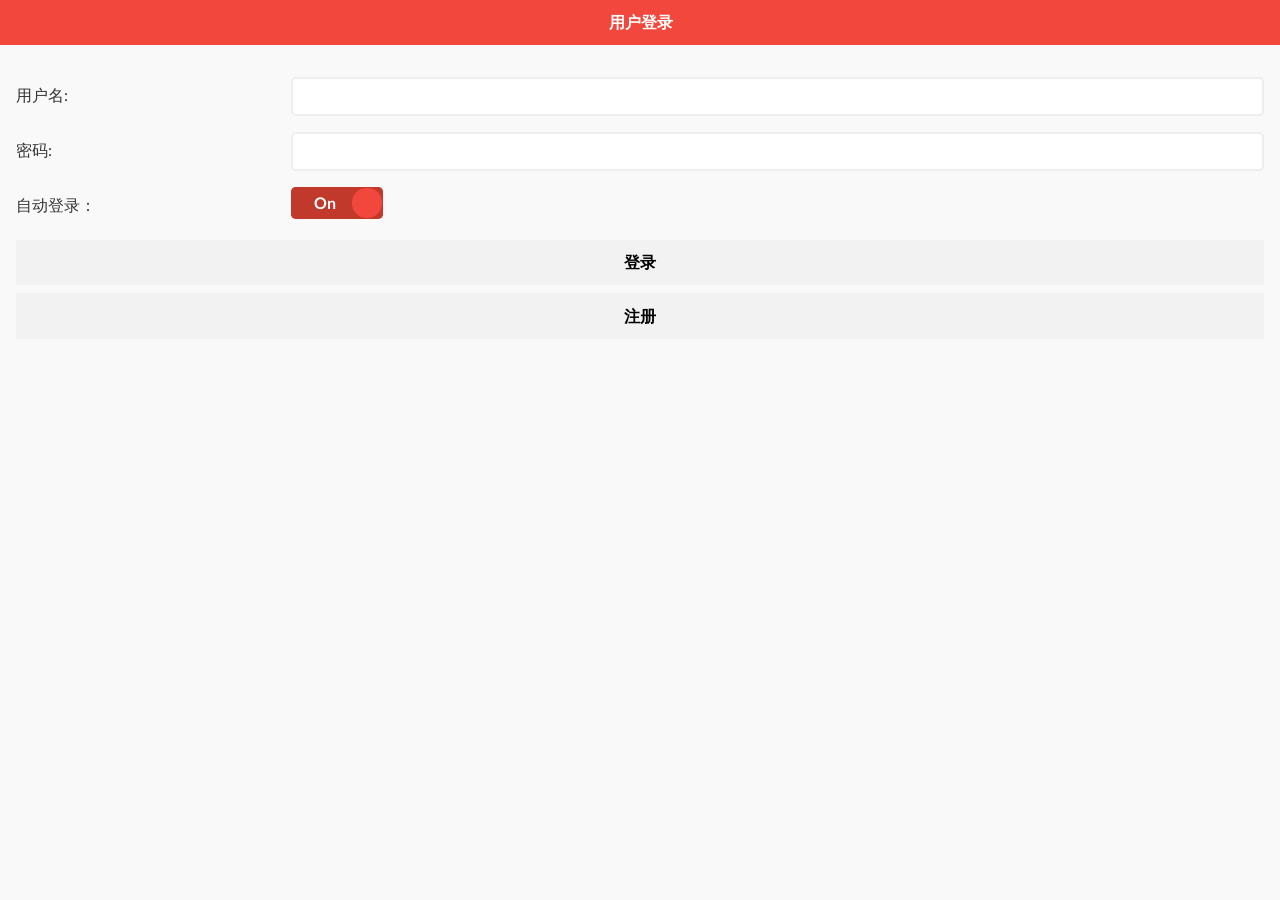
<file: app/assets/client/index.html>
<!DOCTYPE html>

<html>
<head>
    <meta charset="utf-8"/>
    <meta name="format-detection" content="telephone=no"/>
    <!-- WARNING: for iOS 7, remove the width=device-width and height=device-height attributes. See https://issues.apache.org/jira/browse/CB-4323 -->
    <!--<meta name="viewport" content="user-scalable=no, initial-scale=1, maximum-scale=1, minimum-scale=1, target-densitydpi=device-dpi" />-->
    <meta name="viewport" content="width=360; user-scalable=no"/>
    <link rel="stylesheet" type="text/css" href="jb/jquery.mobile.flatui.css"/>
    <!--<link rel="stylesheet" type="text/css" href="jb/theme-classic.css"/>-->
    <link rel="stylesheet" type="text/css" href="css/index.css"/>
    <link rel="stylesheet" type="text/css" href="css/ideascroll.css"/>
    <link rel="stylesheet" type="text/css" href="css/ideafoodlistview.css"/>
    <script type="text/javascript" src="jb/jquery.min.js"></script>
    <script type="text/javascript" src="jb/jquery.mobile-1.4.5.min.js"></script>
    <script type="text/javascript" src="jslib/jqueryform.js"></script>
    <script type="text/javascript" src="jslib/hammer.js"></script>
    <script type="text/javascript" src="js/commontools.js"></script>
    <script type="text/javascript" src="js/jbtool.js"></script>
    <script type="text/javascript" src="js/app.js"></script>
    <script type="text/javascript" src="js/user.js"></script>
    <script type="text/javascript" src="js/yewu.js"></script>
    <script type="text/javascript" src="jslib/ideascroll.js"></script>
    <title>点餐</title>
    <style type="text/css">

    </style>
</head>
<body>
<!--<div data-role="page" data-control-title="Login" id="blankpage" data-theme="f">
</div>-->
<!--用户模块---------------------------------------------------------------------------------->
<div data-role="page" data-control-title="Login" id="loginpage" data-theme="e">
    <div data-role="header" data-theme="e" data-position="fixed">
        <h1 class="ui-title">
            用户登录
        </h1>
    </div>
    <div role="main" class="ui-content">
        <form id="loginform" name="loginform">
            <div class="ui-field-contain" data-controltype="textinput">
                <label>
                    用户名:
                </label>
                <input id="lusername" name="username" placeholder="" value="" type="text">
            </div>
            <div class="ui-field-contain" data-controltype="textinput">
                <label>
                    密码:
                </label>
                <input id="lpasswd" name="passwd" placeholder="" value="" type="password">
            </div>
            <div class="ui-field-contain" data-controltype="textinput">
                <label for="remember">
                    自动登录：
                </label>
                <select name="remember" id="remember" data-theme="" data-role="slider">
                    <option value="0">
                        Off
                    </option>
                    <option selected="selected" value="1">
                        On
                    </option>
                </select>
            </div>
        </form>
        <a href="#" onclick="login();" class="ui-btn ui-btn-c">
            登录
        </a>
        <a href="#" onclick="toRegister();" class="ui-btn ui-btn-c">
            注册
        </a>
        <!--<a href="index2.html" data-ajax="false">餐厅登录</a>-->
    </div>
</div>

<div data-role="page" data-theme="e" data-control-title="Register" id="registerpage">
    <div data-theme="e" data-role="header" data-position="fixed">
        <h1 class="ui-title">
            快速注册
        </h1>
    </div>
    <div role="main" class="ui-content">
        <form id="registerform">
            <!--<div  class="ui-field-contain" data-controltype="textinput">
                <label>
                    头像：
                </label>
                <img  id="rmyImage1" src="" style="width: 50%;" >
                <a href="#" onclick="getFilePic(0,'rmyImage1');" class="ui-btn ui-btn-g">
                    选择图片
                </a>
                <a href="#" onclick="getFilePic(1,'rmyImage1');" class="ui-btn ui-btn-d">
                    拍照
                </a>
            </div>-->
            <div class="ui-field-contain" data-controltype="textinput">
                <label>
                    用户名:
                </label>
                <input name="username" placeholder="必填" value="" type="text">
            </div>
            <div class="ui-field-contain" data-controltype="textinput">
                <label>
                    密码:
                </label>
                <input name="passwd" placeholder="必填" value="" type="password">
            </div>
            <div class="ui-field-contain" data-controltype="textinput">
                <label>
                    密码重复:
                </label>
                <input name="passwd2" placeholder="必填" value="" type="password">
            </div>
            <div class="ui-field-contain" data-controltype="textinput">
                <label>
                    电话:
                </label>
                <input name="tel" placeholder="必填" value="" type="tel">
            </div>
            <!--<div class="ui-field-contain" data-controltype="textinput">
                <label>
                    地址:
                </label>
                <input name="address" placeholder="必填" value="" type="text">
            </div>-->
            <div class="ui-field-contain" data-controltype="textinput">
                <label>
                    QQ:
                </label>
                <input name="qq" placeholder="" value="" type="text">
            </div>
            <div class="ui-field-contain" data-controltype="textinput">
                <label>
                    微信:
                </label>
                <input name="wechat" placeholder="" value="" type="text">
            </div>
            <div class="ui-field-contain" data-controltype="textinput">
                <label>
                    邮箱:
                </label>
                <input name="email" placeholder="" value="" type="email">
            </div>
            <div class="ui-field-contain" data-controltype="dateinput">
                <label>
                    生日:
                </label>
                <input name="birth" placeholder="" value="" type="date">
            </div>
            <div class="ui-field-contain" data-controltype="selectmenu">
                <label>
                    性别:
                </label>
                <select name="sex">
                    <option value="男">
                        男
                    </option>
                    <option value="女">
                        女
                    </option>
                </select>
            </div>
        </form>
        <a href="#" onclick="register();" class="ui-btn ui-btn-c">提交</a>
        <a href="#" onclick="toLogin();" class="ui-btn ui-btn-c">取消</a>
    </div>
</div>

<div data-role="page" data-theme="e" data-control-title="Userinfo" id="userinfopage">
    <div data-theme="e" data-role="header" data-position="fixed">
        <h1 class="ui-title">
              个人信息
        </h1>
        <a href="#" onclick="goback();" data-icon="back" data-iconpos="left" class="ui-btn ui-btn-left ui-icon-back ui-btn-icon-left">
            返回
        </a>
    </div>
    <div role="main" class="ui-content">
        <form id="userform">
            <input name="img" id="vimg" type="hidden">
            <div id="gereninfo" class="ui-field-contain" data-controltype="textinput">
                <label id="vusername">
                    用户名:
                </label>
            </div>
            <!--<div  class="ui-field-contain" data-controltype="textinput">
                <label>
                    头像：
                </label>
                <img  id="rmyImage2" src="" style="width: 50%;" >
                <a href="#" onclick="getFilePic(0,'rmyImage2');" class="ui-btn ui-btn-g">
                    选择图片
                </a>
                <a href="#" onclick="getFilePic(1,'rmyImage2');" class="ui-btn ui-btn-d">
                    拍照
                </a>
            </div>-->
            <div class="ui-field-contain" data-controltype="textinput">
                <label>
                    电话:
                </label>
                <input name="tel" id="vtel" placeholder="" value="" type="tel">
            </div>
            <!--<div class="ui-field-contain" data-controltype="textinput">
                <label>
                    地址:
                </label>
                <input id="vaddress" name="address" placeholder="必填" value="" type="text">
            </div>-->
            <div class="ui-field-contain" data-controltype="textinput">
                <label>
                    QQ:
                </label>
                <input name="qq" id="vqq" placeholder="" value="" type="text">
            </div>
            <div class="ui-field-contain" data-controltype="textinput">
                <label>
                    微信:
                </label>
                <input name="wechat" id="vwechat" placeholder="" value="" type="text">
            </div>
            <div class="ui-field-contain" data-controltype="textinput">
                <label>
                    邮箱:
                </label>
                <input name="email" id="vemail" placeholder="" value="" type="email">
            </div>
            <div class="ui-field-contain" data-controltype="dateinput">
                <label>
                    生日:
                </label>
                <input name="birth" id="vbirth" placeholder="" value="" type="date">
            </div>
            <div class="ui-field-contain" data-controltype="selectmenu">
                <label>
                    性别:
                </label>
                <select name="sex" id="vsex">
                    <option value="男" selected="selected">
                        男
                    </option>
                    <option value="女">
                        女
                    </option>
                </select>
            </div>
        </form>

        <a href="#" onclick="updateUserInfo();" class="ui-btn ui-btn-c">修改</a>
        <a href="#" onclick="goback();" class="ui-btn ui-btn-c">取消</a>

    </div>
    <div data-role="footer" data-position="fixed" data-theme="e">
        <div data-role="navbar">
            <ul>
                <li><a href="javascript:toGoods();" data-icon="home">首页</a></li>
                <li><a href="javascript:toMyBill();" data-icon="tag">我的订单</a></li>
                <li><a href="javascript:showCar();" data-icon="shop">购物车</a></li>
                <li><a href="javascript:myinfo();" data-icon="user">个人信息</a></li>
            </ul>
        </div>
    </div>
</div>



<div data-role="page" data-theme="e" data-control-title="ChangePasswd" id="passwdpage">
    <div data-theme="e" data-role="header" data-position="fixed">
        <h1 class="ui-title">
                 修改密码
        </h1>
        <a href="#" onclick="goback();" data-icon="back" data-iconpos="left" class="ui-btn ui-btn-left ui-icon-edit ui-btn-icon-left">
                  返回
        </a>
    </div>
    <div role="main" class="ui-content">
        <form id="passwdform">
            <div class="ui-field-contain" data-controltype="textinput">
                <label id="pusername">
                    用户名:
                </label>
            </div>
            <div class="ui-field-contain" data-controltype="textinput">
                <label>
                    原始密码:
                </label>
                <input name="oldpasswd" placeholder="" value="" type="password">
            </div>
            <div class="ui-field-contain" data-controltype="textinput">
                <label>
                    新密码
                </label>
                <input name="passwd" placeholder="" value="" type="password">
            </div>
            <div class="ui-field-contain" data-controltype="textinput">
                <label>
                    密码重复
                </label>
                <input name="passwd2" placeholder="" value="" type="password">
            </div>
        </form>
        <a href="#" onclick="changePasswd();" class="ui-btn ui-btn-c">修改</a>
        <a href="#" onclick="goback();" class="ui-btn ui-btn-c">取消</a>
    </div>
</div>


<div data-role="page" data-theme="e" id="morepage">
    <div data-theme="e" data-role="header" data-position="fixed">
        <h1 class="ui-title">
            我的
        </h1>

    </div>
    <div role="main" class="ui-content">
        <ul data-role="listview"  data-inset="false">
            <li onclick="myinfo();">个人信息</li>
            <li onclick="javascript:changePage('fuwupage');">呼叫服务</li>
            <li onclick="toDingzuo(1);">订座</li>
            <li onclick="toDingzuo(2);">排队</li>
            <li onclick="toChangePasswd();">修改密码</li>
            <li onclick="logout();">注销登录</li>
            <li onclick="exitApp();">退出</li>
        </ul>
    </div>
    <div data-role="footer" data-position="fixed" style="overflow: hidden;">
        <div data-role="navbar">
            <ul>
                <li><a href="javascript:toGoods();" data-icon="home">首页</a></li>
                <li><a href="javascript:toMyBill();" data-icon="tag">我的订单</a></li>
                <li><a href="javascript:showCar();" data-icon="shop">购物车</a></li>
                <li><a href="javascript:toMore();" data-icon="user">我的</a></li>
            </ul>
        </div>
    </div>
</div>





<div data-role="page" data-theme="e" id="addresspage">
    <div data-theme="e" data-role="header" data-position="fixed">
        <h1 class="ui-title">
            地址列表
        </h1>
        <a href="#" onclick="toAddressMg();" data-iconpos="left" class="ui-btn ui-btn-right ui-icon-plus ui-btn-icon-left">
            新增
        </a>
        <a href="#" onclick="toMain();" data-icon="back" data-iconpos="left" class="ui-btn ui-btn-left ui-icon-back ui-btn-icon-left">
            返回
        </a>
    </div>
    <div role="main" class="ui-content">
        <ul id="addresss" data-role="listview" data-inset="false" data-theme="c" data-split-icon="delete">

        </ul>
    </div>
</div>

<div data-role="page" data-theme="e" id="addressmgpage">
    <div data-theme="e" data-role="header" data-position="fixed">
        <h1 class="ui-title">
            地址管理
        </h1>
        <a href="#" onclick="goback();" data-icon="back" data-iconpos="left" class="ui-btn ui-btn-left ui-icon-back ui-btn-icon-left">
            返回
        </a>
    </div>
    <div role="main" class="ui-content">
        <form id="addressform">
            <input name="action" id="addressaction" type="hidden">
            <input name="id" id="addressid" type="hidden">
            <div class="ui-field-contain" data-controltype="textinput">
                <label>
                    详细地址:
                </label>
                <input name="title" id="title" placeholder="" value="" type="text">
            </div>
        </form>

        <a href="#" onclick="saveAddress();" class="ui-btn ui-btn-c">保存</a>
    </div>
</div>
<!--用户模块结束--------------------------------------------------------------------------------------------------------------------------------------->


<div data-role="page" data-theme="e" id="shopspage">
    <div data-theme="e" data-role="header" data-position="fixed">
        <h1 class="ui-title">
            餐厅列表
        </h1>

        <a href="#" onclick="toMyBill();" data-iconpos="right" class="ui-btn ui-btn-right ui-icon-user ui-btn-icon-left">
            我的订单
        </a>
    </div>
    <div role="main" class="ui-content">
        <button data-theme="e" onclick="toGoods();">进入菜品列表</button>
        <!--<button data-theme="e" onclick="toTuijian();">推荐菜品列表</button>-->
        <ul id="shops" data-role="listview" data-theme="c" data-inset="true">

        </ul>
    </div>

</div>


<div data-role="page" data-theme="e" id="mainpage">
    <div  data-role="header" data-position="fixed">
        <h1 class="ui-title">
            菜品列表
        </h1>
        <!--<a href="#" onclick="toShops();" class="ui-btn ui-btn-right ui-icon-location ui-btn-icon-left">
            选择餐厅
        </a>-->
        <!--<a href="#popupMenu" data-rel="popup" data-theme="b" data-transition="pop"  class="ui-btn ui-btn-left ui-icon-bars ui-btn-icon-left">
            选项
        </a>

        <div data-role="popup" id="popupMenu" data-theme="c">
            <ul data-role="listview" data-theme="c"  data-inset="true" style="min-width:210px;">
                &lt;!&ndash;<li><a href="#" onclick="setTheme();">改变主题</a></li>&ndash;&gt;
                <li><a href="#" onclick="toAddressPage();">地址管理</a></li>
                <li><a href="#" onclick="myinfo();">个人信息</a></li>
                <li><a href="#" onclick="toMyBill();">我的订单</a></li>
                <li><a href="#" onclick="showCar();">购物车</a></li>
                <li><a href="#" onclick="toChangePasswd();">修改密码</a></li>
                <li><a href="#" onclick="logout();">注销登录</a></li>
                <li><a href="#" onclick="exitApp();">退出</a></li>
            </ul>
        </div>-->

    </div>
    <!--<div role="main" class="ui-content">
        <select id="type" data-theme="c" onchange="refreshGood();">
            <option value="">请选择分类</option>
        </select>
        <ul id="goods" data-role="listview" data-theme="c" data-inset="true" >

        </ul>
    </div>-->
    <!--<div id="maincontainer">
        <div id="scrollcontainer" class="scrollcontainer">
            <div class="scroller" id="ideascroller">

            </div>
            <div class="idxptcontainer" id="idxptcontainer">

            </div>
        </div>
    </div>-->

    <div role="main" class="ui-content">
        <input type="search" placeholder="输入关键字搜索..." oninput="filterGood();" id="searchinput">
        <select data-mini="true" data-inline="true" id="type" data-theme="c" onchange="refreshGood();">
            <option value="">请选择分类</option>
        </select>
        <select data-mini="true" data-inline="true" id="type2" data-theme="c" onchange="refreshGood();">
            <option value="">排序方式</option>
            <option value="xiaoliang">销量</option>
            <option value="price">价格</option>
        </select>
        <ul id="goods" data-role="none" class="ideafoodlist">

        </ul>
    </div>
    <div data-role="footer" data-position="fixed" data-theme="e">
        <div data-role="navbar">
            <ul>
                <li><a href="javascript:toGoods();" data-icon="home">首页</a></li>
                <li><a href="javascript:toMyBill();" data-icon="tag">我的订单</a></li>
                <li><a href="javascript:showCar();" data-icon="shop">购物车</a></li>
                <li><a href="javascript:toMore();" data-icon="user">我的</a></li>
            </ul>
        </div>
    </div>
</div>


<div data-role="page" data-theme="e" id="tuijianpage">
    <div data-theme="e" data-role="header" data-position="fixed">
        <h1 class="ui-title">
            菜品推荐
        </h1>
        <a href="#" onclick="goback();" data-iconpos="left" class="ui-btn ui-btn-left ui-icon-back ui-btn-icon-left">
            返回
        </a>
    </div>


    <div role="main" class="ui-content">
        <ul id="tuijianlist" data-role="none" class="ideafoodlist">

        </ul>
    </div>

</div>


<div data-role="page" data-theme="e" data-control-title="Register" id="goodpage">
    <div data-theme="e" data-role="header" data-position="fixed">
        <h1 class="ui-title">
            详细信息
        </h1>
        <a href="#" onclick="goback();" data-iconpos="left" class="ui-btn ui-btn-left ui-icon-back ui-btn-icon-left">
            返回
        </a>
    </div>
    <div role="main" class="ui-content">
        <div class="ui-field-contain" data-controltype="textinput">
            <label id="gname2">

            </label>
        </div>
        <div class="ui-field-contain" data-controltype="textinput">
            <img width="100%" id="gimg2">
        </div>
        <div class="ui-field-contain" data-controltype="textinput">
            <label id="gnote2">

            </label>
        </div>
        <div class="ui-field-contain" data-controltype="textinput">
            <label id="gprice2">

            </label>
        </div>
        <div style="display: none;" class="ui-field-contain" data-controltype="textinput">
            <label for="count">数量:</label>
            <input type="range" name="count" id="count" value="1" min="1" max="10" step="1" data-highlight="true">
        </div>
        <div id="canbuy">
            <a href="#" onclick="tijiao();" class="ui-btn ui-btn-c">提交订单</a>
            <a href="#" onclick="addToCar();" class="ui-btn ui-btn-c">加入购物车</a>
        </div>

        <div class="ui-field-contain" data-controltype="textinput">
            <a href="javascript:zan();"> <img src="images/zan.png" height="50px"></a><span id="zan"></span>
        </div>

        <ul id="replays" data-role="listview" data-theme="c" data-inset="true">

        </ul>
        <div id="canreplay">

            <div style="height: 55px;line-height: 55px;margin-top: 40px;position: relative;">
                <span>综合评星</span>
                <div class="starcontainer2">
                    <div class="pingjiastar2"></div>
                    <div id="starwidht" class="pingjiastarup2" style="width: 175px;"></div>
                    <div id="pinglunclick" class="pingjiastarclick"></div>
                </div>
            </div>
            <!--<div  class="ui-field-contain" data-controltype="textinput">
                <label>
                    配图：
                </label>
                <img  id="rmyImage3" src="" style="width: 50%;" >
                <a href="#" onclick="getFilePic(0,'rmyImage3');" class="ui-btn ui-btn-g">
                    选择图片
                </a>
                <a href="#" onclick="getFilePic(1,'rmyImage3');" class="ui-btn ui-btn-d">
                    拍照
                </a>
            </div>-->
            <textarea id="rnote"></textarea>
            <a href="#" onclick="addReplay();" class="ui-btn ui-btn-c">
                评价
            </a>
        </div>
    </div>

</div>



<div data-role="page" data-theme="e" id="carspage">
    <div data-theme="e" data-role="header" data-position="fixed">
        <h1 class="ui-title">
            我的购物车
        </h1>
        <a href="#" onclick="goback();" data-iconpos="left" class="ui-btn ui-btn-left ui-icon-back ui-btn-icon-left">
            返回
        </a>
        <a href="#" onclick="tijiaocar();" data-iconpos="right" class="ui-btn ui-btn-right ui-icon-check ui-btn-icon-left">
            提交订单
        </a>

    </div>
    <div role="main" class="ui-content">
        <!--<ul id="cars" data-split-icon="delete" data-role="listview" data-theme="c" data-inset="true">

        </ul>-->
        <ul id="cars" data-role="none" class="ideafoodlist">

        </ul>
    </div>
    <div data-role="footer" data-position="fixed" data-theme="e">
        <div data-role="navbar">
            <ul>
                <li><a href="javascript:toGoods();" data-icon="home">首页</a></li>
                <li><a href="javascript:toMyBill();" data-icon="tag">我的订单</a></li>
                <li><a href="javascript:showCar();" data-icon="shop">购物车</a></li>
                <li><a href="javascript:toMore();" data-icon="user">我的</a></li>
            </ul>
        </div>
    </div>
</div>

<div data-role="page" data-theme="e" id="mybillpage">
    <div data-theme="e" data-role="header" data-position="fixed">
        <h1 class="ui-title">
            我的订单
        </h1>
        <a href="#" onclick="toMain();" data-iconpos="left" class="ui-btn ui-btn-left ui-icon-back ui-btn-icon-left">
            返回
        </a>


    </div>
    <div role="main" class="ui-content">
        <ul id="bills" data-role="listview" data-theme="c" data-inset="true">

        </ul>
    </div>
    <div data-role="footer" data-position="fixed" data-theme="e">
        <div data-role="navbar">
            <ul>
                <li><a href="javascript:toGoods();" data-icon="home">首页</a></li>
                <li><a href="javascript:toMyBill();" data-icon="tag">我的订单</a></li>
                <li><a href="javascript:showCar();" data-icon="shop">购物车</a></li>
                <li><a href="javascript:toMore();" data-icon="user">我的</a></li>
            </ul>
        </div>
    </div>
</div>


<div data-role="page" data-theme="e" id="billgoodspage">
    <div data-theme="e" data-role="header" data-position="fixed">
        <h1 class="ui-title">
            订单菜品列表
        </h1>
        <a href="#" onclick="toMyBill();" data-iconpos="left" class="ui-btn ui-btn-left ui-icon-back ui-btn-icon-left">
            返回
        </a>

    </div>
    <div role="main" class="ui-content">
        <div class="ui-field-contain" data-controltype="textinput">
            <label id="btotal"></label>
        </div>
        <!--<div class="ui-field-contain" data-controltype="textinput">
            <label id="bfenqi"></label>
        </div>-->
        <div class="ui-field-contain" data-controltype="textinput">
            <label id="bndate"></label>
        </div>
        <!--<div class="ui-field-contain" data-controltype="textinput">
            <label id="bmoney"></label>
        </div>-->
        <div class="ui-field-contain" data-controltype="textinput">
            <label style="color: red;" id="statecn"></label>
        </div>
        <label>订单商品列表</label>
        <ul id="billgoods" data-role="listview" data-theme="c" data-inset="true" >

        </ul>
        <div id="paydiv" class="ui-field-contain" data-controltype="textinput">
            <label for="payway1">支付宝</label>
            <input id="payway1" type="radio" value="1" name="payway" data-theme="c">
            <label for="payway2">微信支付</label>
            <input type="radio" id="payway2" value="2" name="payway" data-theme="c">微信支付
            <a href="#popupLogin" data-rel="popup" data-position-to="window" data-transition="pop" class="ui-btn ui-corner-all ui-shadow ui-btn-f" >立即付款</a>
            <button data-theme="e" onclick="payBill();">现金付款</button>
        </div>
        <div id="surediv" class="ui-field-contain" data-controltype="textinput">
            <button data-theme="e" onclick="cuidan();">催单</button>
            <button data-theme="e" onclick="sureBill();">确认美食</button>
        </div>



        <div data-role="popup" id="popupLogin" data-theme="a" class="ui-corner-all">
                <form>
                    <div style="padding:10px 20px;">
                        <h3>输入信息:</h3>
                        <label for="un" class="ui-hidden-accessible">账号:</label>
                        <input type="text" name="user" id="un" value="" placeholder="账号" data-theme="a">
                        <label for="pw" class="ui-hidden-accessible">密码:</label>
                        <input type="password" name="pass" id="pw" value="" placeholder="密码" data-theme="a">
                        <!--<button type="submit" class="ui-btn ui-corner-all ui-shadow ui-btn-b ui-btn-icon-left ui-icon-check">确认支付</button>-->
                        <a href="#" class="ui-btn ui-btn-f" onclick="payBill();">确认支付</a>
                    </div>
                </form>
        </div>
    </div>

</div>


<div data-role="page" data-control-title="Login" id="fuwupage" data-theme="e">
    <div data-role="header" data-theme="e" data-position="fixed">
        <h1 class="ui-title">
            呼叫服务
        </h1>
        <a href="#" onclick="goback();" data-iconpos="left" class="ui-btn ui-btn-left ui-icon-back ui-btn-icon-left">
            返回
        </a>
    </div>
    <div role="main" class="ui-content" style="text-align: center;">
        <div style="background-image: url('images/js.png');background-size: 100% 100%;width: 150px;height: 150px;margin-left: 100px;margin-top: 50px;" onclick="callFuwu(1);"></div>
        <div style="background-image: url('images/qi.png');background-size: 100% 100%;width: 150px;height: 150px;margin-left: 100px;margin-top: 50px;" onclick="callFuwu(2);"></div>
    </div>
</div>


<div data-role="page" data-control-title="Login" id="infopage" data-theme="e">
    <div data-role="header" data-theme="e" data-position="fixed">
        <h1 class="ui-title">
            填写信息
        </h1>
        <a href="#" onclick="goback();" data-iconpos="left" class="ui-btn ui-btn-left ui-icon-back ui-btn-icon-left">
            返回
        </a>
    </div>
    <div role="main" class="ui-content">
        <div class="ui-field-contain" data-controltype="textinput">
            <label>
                电话:
            </label>
            <input id="infotel" name="infotel" placeholder="" value="" type="text">
        </div>
        <div class="ui-field-contain" data-controltype="textinput">
            <!--<label>
                地址:
            </label>
            <input id="infoaddress" name="infoaddress" placeholder="" value="" type="text">-->

            <input id="iscar" type="hidden">
        </div>
        <div class="ui-field-contain" data-controltype="textinput">
            <label>
                备注:
            </label>
            <textarea id="infobeizhu" name="infobeizhu"></textarea>
        </div>

        <a href="#" onclick="youketijiao();" class="ui-btn ui-btn-c">
            提交
        </a>
    </div>
</div>

<div data-role="page" data-control-title="Login" id="infopage2" data-theme="e">
    <div data-role="header" data-theme="e" data-position="fixed">
        <h1 class="ui-title">
            填写备注信息
        </h1>
        <a href="#" onclick="goback();" data-iconpos="left" class="ui-btn ui-btn-left ui-icon-back ui-btn-icon-left">
            返回
        </a>
    </div>
    <div role="main" class="ui-content">
        <div class="ui-field-contain" data-controltype="textinput">
            <label id="ntel">
                电话:
            </label>

        </div>
        <div class="ui-field-contain" data-controltype="textinput">
            <!--<label>
                地址:
            </label>
            <select id="naddress">

            </select>-->
            <label>选择桌号：</label>
            <select id="zhuohao" name="zhuohao">

            </select>
        </div>
        <div class="ui-field-contain" data-controltype="textinput">
            <label>
                备注:
            </label>
            <textarea id="infobeizhu2" name="infobeizhu"></textarea>
            <input id="iscar2" type="hidden">
        </div>

        <a href="#" onclick="usertijiao();" class="ui-btn ui-btn-c">
            提交
        </a>
    </div>
</div>


<div data-role="page" data-theme="e" id="dingzuopage">
    <div data-theme="e" data-role="header" data-position="fixed">
        <h1 class="ui-title" id="dztitle">
            我的订座列表
        </h1>
        <a id="dzbtn" href="#" onclick="toAddDingzuo();" data-iconpos="left" class="ui-btn ui-btn-right ui-icon-plus ui-btn-icon-left">
            立即订座
        </a>
        <a href="#" onclick="toMore();" data-iconpos="left" class="ui-btn ui-btn-left ui-icon-back ui-btn-icon-left">
            返回
        </a>

    </div>
    <div role="main" class="ui-content">
        <div id="paiduiinfo" style="color: red;"></div>
        <ul id="dingzuolist" data-role="listview" data-theme="e" data-inset="true" >

        </ul>
    </div>

</div>

<div data-role="page" data-control-title="dingzuo" data-theme="e" id="dingzuo">
    <div data-role="header">
        <h1 class="ui-title" id="dztitle2">
            填写订座信息
        </h1>

        <a href="#" onclick="toDingzuo();" data-iconpos="left" class="ui-btn ui-btn-left ui-icon-back ui-btn-icon-left">
            返回
        </a>
    </div>
    <div role="main" class="ui-content">
        <form id="dingzuoform">
        <div class="ui-field-contain" data-controltype="textinput">
            <label for="xingming">
                姓名:
            </label>
            <input name="xingming" id="xingming" placeholder="" value="" type="text">
        </div>
        <div class="ui-field-contain" data-controltype="textinput">
            <label for="shouji">
                手机:
            </label>
            <input name="shouji" id="shouji" placeholder="" value="" type="text">
        </div>
        <div id="ndate" class="ui-field-contain" data-controltype="selectmenu">
            <label for="dateselect">
                日期
            </label>
            <select id="dateselect" name="todate">

            </select>
        </div>
        <div id="ntime" class="ui-field-contain" data-controltype="textinput">
            <label for="shijian">
                时间:
            </label>
            <select id="shijian" name="shijian">
                <option value="">请选择</option>
                <option value="8:00~10:00">8:00~10:00</option>
                <option value="10:00~12:00">10:00~12:00</option>
                <option value="12:00~14:00">12:00~14:00</option>
                <option value="14:00~16:00">14:00~16:00</option>
                <option value="16:00~18:00">16:00~18:00</option>
                <option value="18:00~20:00">18:00~20:00</option>
                <option value="20:00~22:00">20:00~22:00</option>
            </select>
        </div>
        <div class="ui-field-contain" data-controltype="textinput">
            <label for="renshu">
                人数:
            </label>
            <input name="renshu" id="renshu" placeholder="" value="" type="text">
        </div>
       <div class="ui-field-contain" data-controltype="selectmenu">
            <label for="mendianselect">
                座位条件:
            </label>
            <select id="mendianselect" name="">
                <option value="随意">随意</option>
                <option value="包间">包间</option>
                <option value="靠窗">靠窗</option>
            </select>
        </div>
        <div class="ui-field-contain" data-controltype="textarea">
            <label for="beizhu">
                备注:
            </label>
            <textarea name="beizhu" id="beizhu" placeholder=""></textarea>
        </div>
        <a href="#" onclick="saveDingzuo();" class="ui-btn ">
            提交
        </a>
        </form>
    </div>

    <div data-theme="e" data-role="footer" data-position="fixed">

    </div>
</div>

<div data-role="page" data-control-title="dingzuo" id="mydingzuo">
    <div data-theme="a" data-role="header">
        <h1 class="ui-title">
            订座信息
        </h1>
    </div>
    <div role="main" class="ui-content">
        <div class="ui-field-contain" data-controltype="textinput">
            <label id="xingming2">
                姓名:
            </label>
        </div>
        <div class="ui-field-contain" data-controltype="textinput">
            <label id="shouji2">
                手机:
            </label>
        </div>
        <div class="ui-field-contain" data-controltype="selectmenu">
            <label id="dateselect2">
                日期
            </label>
        </div>
        <div class="ui-field-contain" data-controltype="textinput">
            <label id="shijian2">
                时间:
            </label>
        </div>
        <div class="ui-field-contain" data-controltype="textinput">
            <label id="renshu2">
                人数:
            </label>
        </div>
        <div class="ui-field-contain" data-controltype="selectmenu">
            <label id="mendianselect2">
                门店:
            </label>
        </div>
        <div class="ui-field-contain" data-controltype="textarea">
            <label id="beizhu2">
                备注:
            </label>
        </div>

    </div>
    <!--<div data-theme="a" data-role="footer" data-position="fixed">
        <div data-role="navbar" data-iconpos="top">
            <ul>
                <li>
                    <a href="#mendian" data-transition="flow" data-theme="" data-icon="home">
                        门店
                    </a>
                </li>
                <li>
                    <a href="#dingzuo" data-transition="flip" data-theme="" data-icon="star">
                        订座
                    </a>
                </li>
                <li>
                    <a href="#diancan" data-transition="turn" data-theme="" data-icon="plus">
                        点餐
                    </a>
                </li>
                <li>
                    <a href="javascript:wode();" data-transition="flow" data-theme="" data-icon="gear">
                        我的
                    </a>
                </li>
            </ul>
        </div>
    </div>-->
</div>
<!-----------------------------------------欢迎页,和图片放大查看page----------------------------------------------------------->
<div data-role="page" data-control-title="imgshow" id="imgshow">
    <div id="imgcontaner">
        <img style="width: 100%;position: absolute;top: 0px;left: 0px" id="showimg">
        <a href="#" onclick="goback();" data-icon="back" data-iconpos="left" class="ui-btn ui-btn-left ui-icon-back ui-btn-icon-left">
            返回
        </a>
    </div>
</div>
<div data-role="page" data-control-title="imgshow" id="welcomepage1">
    <div id="welcome1">
        <img src="images/1.jpg" style="width: 100%;height:100%;position: absolute;top: 0px;left: 0px">
    </div>
</div>
<div data-role="page" data-control-title="imgshow" id="welcomepage2">
    <div id="welcome2">
        <img src="images/1.jpg" style="width: 100%;height:100%;position: absolute;top: 0px;left: 0px">
    </div>
</div>
<div data-role="page" data-control-title="imgshow" id="welcomepage3">
    <div id="welcome3">
        <img src="images/1.jpg" style="width: 100%;height:100%;position: absolute;top: 0px;left: 0px">
    </div>
</div>
<div data-role="page" data-control-title="imgshow" id="welcomepage4">
    <div id="welcome4">
        <img src="images/1.jpg" style="width: 100%;height:100%;position: absolute;top: 0px;left: 0px">
    </div>
</div>
<div data-role="page" data-control-title="imgshow" id="welcomepage5">
    <div id="welcome5">
        <img src="images/1.jpg" style="width: 100%;height:100%;position: absolute;top: 0px;left: 0px">
    </div>
</div>
<div data-role="page" data-control-title="imgshow" id="welcomepage6">
    <div id="welcome6">
        <img src="images/1.jpg" style="width: 100%;height:100%;position: absolute;top: 0px;left: 0px">
    </div>
</div>
</body>

<script type="text/javascript" src="../cordova/cordova.js"></script>
<script type="text/javascript" src="cordovatool/cordovatools.js"></script>
</html>
</file>
<file: app/assets/client/css/index.css>
#goods{
    padding: 0;
}
.gitem {
    width: 152px;
    float: left;
    text-align: center;
    margin: 10px 0 0 10px;
    list-style: none;

}

.gitem div{
    width: 80%;
    height: 80%;
    padding: 10px;
    position: relative;
    border: 1px #aaaaaa solid;
    background-color: #ffffff;
    text-align: left;
}
.gitem h2{
    font-size: 12px;
    padding: 0;
    margin: 0;
    color: #111111;
}
.gitem p{
    font-size: 10px;
    color: #980000;
    padding: 0;
    margin: 5px;
}
.gitem img{
    width: 100%;
    height: 100px;
}



.starcontainer2{
    width: 175px;
    height: 35px;
    position: absolute;
    left: 100px;
    top: 5px;
}


.pingjiastar2{
    position: absolute;
    left: 0;
    top: 0;
    height: 35px;
    width: 175px;
    background-image: url('../images/detail_star_open.png');
    z-index: 0;
}

.pingjiastarup2{
    position: absolute;
    left: 0;
    top: 0;
    height: 35px;
    background-image: url('../images/detail_star_full.png');
    z-index: 1;
}

.pingjiastarclick{
    position: absolute;
    left: 0;
    top: 0;
    height: 35px;
    width: 175px;
    z-index: 999;
}

.listimg{
    height: 80px !important;
}
</file>
<file: app/assets/client/css/ideascroll.css>
body{
	margin:0;
	padding:0;
}
li{
    list-style: none;
}

#maincontainer{
    position: relative;
    height: 180px;
    overflow: hidden;
    width: 360px;
	margin:0;
	padding:5px;
	font-family: 'FS Me-Regular' !important;
}
.scrollcontainer{
    width: 350px;
    height: 220px;
    position: absolute;
    overflow: hidden;
    left: 5px;
    top: 5px;
}
.scroller{
    width: 1440px;
    height: 200px;
    position: absolute;
    overflow: hidden;
    left: 0;
    top: 0;
}
.scrollitem{
    width: 350px;
    height: 180px;
    position: absolute;
    left: 0;
    top: 0;
}

.idxptcontainer{
    width: 350px;
    height: 30px;
    position: absolute;
    overflow: hidden;
    left: 0;
    top: 150px;
    background-color: rgba(0,0,0,0.5);
}

.pointer{
    width: 10px;
    height: 10px;
    background-color: #555555;
    position: absolute;
    top:10px;
    right: 10px;
    border-radius: 5px;
}

.pointerfocus{
    background-color: #eeeeee;
}
</file>
<file: app/assets/client/css/ideafoodlistview.css>
.ideafoodlist{
    margin: 0;
    padding: 0;
}
.ideafoodlist li{
    width: calc(100% - 12px);padding:6px;background-color: #eeeeee;float: left;border-bottom: 1px #dddddd solid;
}
.ideafoodlist h2{
    display: inline-block;width: 60%;margin: 5px 0 5px 5%;padding: 0;clear: right;color: #333333;font-size: 18px;
}
.ideafoodlist p{
    padding: 0;width: 60%;overflow:hidden;display:block;margin: 0 0 5px 5%;float:left;color: #333333;font-size: 12px;font-weight: lighter;
}
.previewimg{
    width: 30%;float: left;
}
.countopreadiv{
    width: 110px;height: 30px;float: right;overflow: hidden;text-align: center;
}
.countopreadiv img{
    width: 30px;height: 30px;
}
.countopreadiv input{
    height: 20px;width: 15px;outline: none;position: relative;top: -9px;display: inline-block;text-align: center;
}
</file>
<file: app/assets/client/jb/theme-classic.css>
/*
This "classic" theme mimics the old jQuery Mobile default theme. IMPORTANT: This classic theme is only a demo and not a supported feature. Issues or ThemeRoller incompatibility might not be fixed, this theme is not available on the CDN, and this demo can be removed at any time.
*/

/* Globals */

/* Font
-----------------------------------------------------------------------------------------------------------*/

html {
	font-size: 100%;
}
body,
input,
select,
textarea,
button,
.ui-btn {
	font-size: 1em;
	line-height: 1.3;
	font-family: sans-serif /*{global-font-family}*/;
}
legend,
.ui-input-text input,
.ui-input-search input {
	color: inherit;
	text-shadow: inherit;
}
/* Form labels (overrides font-weight bold in bars, and mini font-size) */
.ui-mobile label,
div.ui-controlgroup-label {
	font-weight: normal;
	font-size: 16px;
}

/* Separators
-----------------------------------------------------------------------------------------------------------*/
/* Field contain separator (< 28em) */
.ui-field-contain {
	border-bottom-color: #828282;
	border-bottom-color: rgba(0,0,0,.15);
	border-bottom-width: 1px;
	border-bottom-style: solid;
}

/* Table opt-in classes: strokes between each row, and alternating row stripes */
/* Classes table-stroke and table-stripe are deprecated in 1.4. */
.table-stroke thead th,
.table-stripe thead th,
.table-stripe tbody tr:last-child {
	border-bottom: 1px solid #d6d6d6; /* non-RGBA fallback */
	border-bottom: 1px solid rgba(0,0,0,.1);
}
.table-stroke tbody th,
.table-stroke tbody td {
	border-bottom: 1px solid #e6e6e6; /* non-RGBA fallback  */
	border-bottom: 1px solid rgba(0,0,0,.05);
}
.table-stripe.table-stroke tbody tr:last-child th,
.table-stripe.table-stroke tbody tr:last-child td {
	border-bottom: 0;
}
.table-stripe tbody tr:nth-child(odd) td,
.table-stripe tbody tr:nth-child(odd) th {
	background-color: #eeeeee; /* non-RGBA fallback  */
	background-color: rgba(0,0,0,.04);
}

/* Buttons
-----------------------------------------------------------------------------------------------------------*/

.ui-btn,
label.ui-btn {
	font-weight: bold;
	border-width: 1px;
	border-style: solid;
}
.ui-btn:link {
	text-decoration: none !important;
}
.ui-btn-active {
	cursor: pointer;
}

/* Corner rounding
-----------------------------------------------------------------------------------------------------------*/
/* Class ui-btn-corner-all deprecated in 1.4 */

.ui-corner-all {
	/* Note: change this radius to .6em if you want the old, more rounded, corner style. */
	-webkit-border-radius: 				.3125em /*{global-radii-blocks}*/;
	border-radius: 						.3125em /*{global-radii-blocks}*/;
}
/* Buttons */
.ui-btn-corner-all,
.ui-btn.ui-corner-all,
/* Slider track */
.ui-slider-track.ui-corner-all,
/* Flipswitch */
.ui-flipswitch.ui-corner-all,
/* Count bubble */
.ui-li-count {
	/* Note: change this radius to 1em if you want the old, more rounded, button corner style. */
	-webkit-border-radius: 				.3125em /*{global-radii-buttons}*/;
	border-radius: 						.3125em /*{global-radii-buttons}*/;
}
/* Icon-only buttons */
.ui-btn-icon-notext.ui-btn-corner-all,
.ui-btn-icon-notext.ui-corner-all {
	-webkit-border-radius: 1em;
	border-radius: 1em;
}
/* Radius clip workaround for cleaning up corner trapping */
.ui-btn-corner-all,
.ui-corner-all {
	-webkit-background-clip: padding;
	background-clip: padding-box;
}
/* Popup arrow */
.ui-popup.ui-corner-all > .ui-popup-arrow-guide {
	left: .6em /*{global-radii-blocks}*/;
	right: .6em /*{global-radii-blocks}*/;
	top: .6em /*{global-radii-blocks}*/;
	bottom: .6em /*{global-radii-blocks}*/;
}

/* Shadow
-----------------------------------------------------------------------------------------------------------*/

.ui-shadow {
	-webkit-box-shadow: 0 1px 3px /*{global-box-shadow-size}*/ 		rgba(0,0,0,.15) /*{global-box-shadow-color}*/;
	-moz-box-shadow: 0 1px 3px /*{global-box-shadow-size}*/ 		rgba(0,0,0,.15) /*{global-box-shadow-color}*/;
	box-shadow: 0 1px 3px /*{global-box-shadow-size}*/ 				rgba(0,0,0,.15) /*{global-box-shadow-color}*/;
}
.ui-shadow-inset {
	-webkit-box-shadow: inset 0 1px 3px /*{global-box-shadow-size}*/ 	rgba(0,0,0,.2) /*{global-box-shadow-color}*/;
	-moz-box-shadow: inset 0 1px 3px /*{global-box-shadow-size}*/ 		rgba(0,0,0,.2) /*{global-box-shadow-color}*/;
	box-shadow: inset 0 1px 3px /*{global-box-shadow-size}*/ 	rgba(0,0,0,.2) /*{global-box-shadow-color}*/;
}
.ui-overlay-shadow {
	-webkit-box-shadow: 0 0 12px 		rgba(0,0,0,.6);
	-moz-box-shadow: 0 0 12px 			rgba(0,0,0,.6);
	box-shadow: 0 0 12px 				rgba(0,0,0,.6);
}

/* Icons
-----------------------------------------------------------------------------------------------------------*/

.ui-btn-icon-left:after,
.ui-btn-icon-right:after,
.ui-btn-icon-top:after,
.ui-btn-icon-bottom:after,
.ui-btn-icon-notext:after,
html .ui-btn.ui-checkbox-off:after,
html .ui-btn.ui-radio-off:after {
	background-color: 					#666 /*{global-icon-color}*/;
	background-color: 					rgba(0,0,0,.3) /*{global-icon-disc}*/;
	background-position: center center;
	background-repeat: no-repeat;
	-webkit-border-radius: 1em;
	border-radius: 1em;
}

/* Alt icons */
.ui-alt-icon.ui-btn:after,
.ui-alt-icon .ui-btn:after,
html .ui-alt-icon.ui-checkbox-off:after,
html .ui-alt-icon.ui-radio-off:after,
html .ui-alt-icon .ui-checkbox-off:after,
html .ui-alt-icon .ui-radio-off:after {
	background-color: 					#666 /*{global-icon-color}*/;
	background-color: 					rgba(0,0,0,.15);
}

/* No disc */
.ui-nodisc-icon.ui-btn:after,
.ui-nodisc-icon .ui-btn:after {
	background-color: transparent;
}

/* Icon shadow */
.ui-shadow-icon.ui-btn:after,
.ui-shadow-icon .ui-btn:after {
	-webkit-box-shadow: 0 1px 0 			rgba(255,255,255,.3) /*{global-icon-shadow}*/;
	-moz-box-shadow: 0 1px 0 				rgba(255,255,255,.3) /*{global-icon-shadow}*/;
	box-shadow: 0 1px 0 					rgba(255,255,255,.3) /*{global-icon-shadow}*/;
}

/* Checkbox and radio */
html .ui-btn.ui-checkbox-off:after,
html .ui-btn.ui-checkbox-on:after,
html .ui-btn.ui-radio-off:after,
html .ui-btn.ui-radio-on:after {
	display: block;
	width: 18px;
	height: 18px;
	margin: -9px 2px 0 2px;
}
.ui-btn.ui-checkbox-off:after,
.ui-btn.ui-radio-off:after {
	background-image: none;
	filter: Alpha(Opacity=30);
	opacity: .3;
}
html .ui-btn.ui-checkbox-off:after,
html .ui-btn.ui-checkbox-on:after {
	-webkit-border-radius: .1875em;
	border-radius: .1875em;
}
.ui-radio .ui-btn.ui-radio-on:after {
	background-image: none;
	background-color: #fff;
	width: 8px;
	height: 8px;
	border-width: 5px;
	border-style: solid;
}
.ui-alt-icon.ui-btn.ui-radio-on:after,
.ui-alt-icon .ui-btn.ui-radio-on:after {
	background-color: #000;
}

/* Loader */
.ui-icon-loading {
	background: url("images/ajax-loader.gif");
	background-size: 2.875em 2.875em;
}

/* Swatches */

/* A
-----------------------------------------------------------------------------------------------------------*/

/* Bar: Toolbars, dividers, slider track */
.ui-bar-a,
.ui-page-theme-a .ui-bar-inherit,
html .ui-bar-a .ui-bar-inherit,
html .ui-body-a .ui-bar-inherit,
html body .ui-group-theme-a .ui-bar-inherit {
	background: 			#111 /*{a-bar-background-color}*/;
	background-image: -webkit-gradient(linear, left top, left bottom, from( #3c3c3c /*{a-bar-background-start}*/), to( #111 /*{a-bar-background-end}*/)); /* Saf4+, Chrome */
	background-image: -webkit-linear-gradient( #3c3c3c /*{a-bar-background-start}*/, #111 /*{a-bar-background-end}*/); /* Chrome 10+, Saf5.1+ */
	background-image:    -moz-linear-gradient( #3c3c3c /*{a-bar-background-start}*/, #111 /*{a-bar-background-end}*/); /* FF3.6 */
	background-image:     -ms-linear-gradient( #3c3c3c /*{a-bar-background-start}*/, #111 /*{a-bar-background-end}*/); /* IE10 */
	background-image:      -o-linear-gradient( #3c3c3c /*{a-bar-background-start}*/, #111 /*{a-bar-background-end}*/); /* Opera 11.10+ */
	background-image:         linear-gradient( #3c3c3c /*{a-bar-background-start}*/, #111 /*{a-bar-background-end}*/);
	border-color:	 		#333 /*{a-bar-border}*/;
	color: 					#fff /*{a-bar-color}*/;
	text-shadow: 0 /*{a-bar-shadow-x}*/ -1px /*{a-bar-shadow-y}*/ 0 /*{a-bar-shadow-radius}*/ 	#000 /*{a-bar-shadow-color}*/;
	font-weight: bold;
}
.ui-bar-a {
	border-width: 1px;
	border-style: solid;
}

/* Page and overlay */
.ui-overlay-a,
.ui-page-theme-a,
.ui-page-theme-a .ui-panel-wrapper {
	background: 			#222 /*{a-page-background-color}*/;
	background-image: -webkit-gradient(linear, left top, left bottom, from( #444 /*{a-page-background-start}*/), to( #222 /*{a-page-background-end}*/)); /* Saf4+, Chrome */
	background-image: -webkit-linear-gradient( #444 /*{a-page-background-start}*/, #222 /*{a-page-background-end}*/); /* Chrome 10+, Saf5.1+ */
	background-image:    -moz-linear-gradient( #444 /*{a-page-background-start}*/, #222 /*{a-page-background-end}*/); /* FF3.6 */
	background-image:     -ms-linear-gradient( #444 /*{a-page-background-start}*/, #222 /*{a-page-background-end}*/); /* IE10 */
	background-image:      -o-linear-gradient( #444 /*{a-page-background-start}*/, #222 /*{a-page-background-end}*/); /* Opera 11.10+ */
	background-image:         linear-gradient( #444 /*{a-page-background-start}*/, #222 /*{a-page-background-end}*/);
	border-color:	 		#444 /*{a-page-border}*/;
	color: 					#fff /*{a-page-color}*/;
	text-shadow: 0 /*{a-page-shadow-x}*/ 1px /*{a-page-shadow-y}*/ 0 /*{a-page-shadow-radius}*/ 	#111 /*{a-page-shadow-color}*/;
}

/* Body: Read-only lists, text inputs, collapsible content */
.ui-body-a,
.ui-page-theme-a .ui-body-inherit,
html .ui-bar-a .ui-body-inherit,
html .ui-body-a .ui-body-inherit,
html body .ui-group-theme-a .ui-body-inherit,
html .ui-panel-page-container-a {
	background: 			#222 /*{a-body-background-color}*/;
	background-image: -webkit-gradient(linear, left top, left bottom, from( #444 /*{a-body-background-start}*/), to( #222 /*{a-body-background-end}*/)); /* Saf4+, Chrome */
	background-image: -webkit-linear-gradient( #444 /*{a-body-background-start}*/, #222 /*{a-body-background-end}*/); /* Chrome 10+, Saf5.1+ */
	background-image:    -moz-linear-gradient( #444 /*{a-body-background-start}*/, #222 /*{a-body-background-end}*/); /* FF3.6 */
	background-image:     -ms-linear-gradient( #444 /*{a-body-background-start}*/, #222 /*{a-body-background-end}*/); /* IE10 */
	background-image:      -o-linear-gradient( #444 /*{a-body-background-start}*/, #222 /*{a-body-background-end}*/); /* Opera 11.10+ */
	background-image:         linear-gradient( #444 /*{a-body-background-start}*/, #222 /*{a-body-background-end}*/);
	border-color:	 		#444 /*{a-body-border}*/;
	color: 					#fff /*{a-body-color}*/;
	text-shadow: 0 /*{a-body-shadow-x}*/ 1px /*{a-body-shadow-y}*/ 0 /*{a-body-shadow-radius}*/ 	#111 /*{a-body-shadow-color}*/;
}
.ui-body-a {
	border-width: 1px;
	border-style: solid;
}

/* Links */
.ui-page-theme-a a,
html .ui-bar-a a,
html .ui-body-a a,
html body .ui-group-theme-a a {
	color: #2489ce /*{a-link-color}*/;
	font-weight: bold;
}
.ui-page-theme-a a:visited,
html .ui-bar-a a:visited,
html .ui-body-a a:visited,
html body .ui-group-theme-a a:visited {
    color: #2489ce /*{a-link-visited}*/;
}
.ui-page-theme-a a:hover,
html .ui-bar-a a:hover,
html .ui-body-a a:hover,
html body .ui-group-theme-a a:hover {
	color: #2489ce /*{a-link-hover}*/;
}
.ui-page-theme-a a:active,
html .ui-bar-a a:active,
html .ui-body-a a:active,
html body .ui-group-theme-a a:active {
	color: #2489ce /*{a-link-active}*/;
}

/* Button up */
.ui-page-theme-a .ui-btn,
html .ui-bar-a .ui-btn,
html .ui-body-a .ui-btn,
html body .ui-group-theme-a .ui-btn,
html head + body .ui-btn.ui-btn-a,
/* Button visited */
.ui-page-theme-a .ui-btn:visited,
html .ui-bar-a .ui-btn:visited,
html .ui-body-a .ui-btn:visited,
html body .ui-group-theme-a .ui-btn:visited,
html head + body .ui-btn.ui-btn-a:visited {
	background: 			#333 /*{a-bup-background-color}*/;
	background-image: -webkit-gradient(linear, left top, left bottom, from( #444 /*{a-bup-background-start}*/), to( #2d2d2d /*{a-bup-background-end}*/)); /* Saf4+, Chrome */
	background-image: -webkit-linear-gradient( #444 /*{a-bup-background-start}*/, #2d2d2d /*{a-bup-background-end}*/); /* Chrome 10+, Saf5.1+ */
	background-image:    -moz-linear-gradient( #444 /*{a-bup-background-start}*/, #2d2d2d /*{a-bup-background-end}*/); /* FF3.6 */
	background-image:     -ms-linear-gradient( #444 /*{a-bup-background-start}*/, #2d2d2d /*{a-bup-background-end}*/); /* IE10 */
	background-image:      -o-linear-gradient( #444 /*{a-bup-background-start}*/, #2d2d2d /*{a-bup-background-end}*/); /* Opera 11.10+ */
	background-image:         linear-gradient( #444 /*{a-bup-background-start}*/, #2d2d2d /*{a-bup-background-end}*/);
	border-color:	 		#111 /*{a-bup-border}*/;
	color: 					#fff /*{a-bup-color}*/;
	text-shadow: 0 /*{a-bup-shadow-x}*/ 1px /*{a-bup-shadow-y}*/ 0 /*{a-bup-shadow-radius}*/ #111 /*{a-bup-shadow-color}*/;
}
/* Button hover */
.ui-page-theme-a .ui-btn:hover,
html .ui-bar-a .ui-btn:hover,
html .ui-body-a .ui-btn:hover,
html body .ui-group-theme-a .ui-btn:hover,
html head + body .ui-btn.ui-btn-a:hover {
	background: 			#444 /*{a-bhover-background-color}*/;
	background-image: -webkit-gradient(linear, left top, left bottom, from( #555 /*{a-bhover-background-start}*/), to( #383838 /*{a-bhover-background-end}*/)); /* Saf4+, Chrome */
	background-image: -webkit-linear-gradient( #555 /*{a-bhover-background-start}*/, #383838 /*{a-bhover-background-end}*/); /* Chrome 10+, Saf5.1+ */
	background-image:    -moz-linear-gradient( #555 /*{a-bhover-background-start}*/, #383838 /*{a-bhover-background-end}*/); /* FF3.6 */
	background-image:     -ms-linear-gradient( #555 /*{a-bhover-background-start}*/, #383838 /*{a-bhover-background-end}*/); /* IE10 */
	background-image:      -o-linear-gradient( #555 /*{a-bhover-background-start}*/, #383838 /*{a-bhover-background-end}*/); /* Opera 11.10+ */
	background-image:         linear-gradient( #555 /*{a-bhover-background-start}*/, #383838 /*{a-bhover-background-end}*/);
	border-color:	 		#000 /*{a-bhover-border}*/;
	color: 					#fff /*{a-bhover-color}*/;
	text-shadow: 0 /*{a-bhover-shadow-x}*/ 1px /*{a-bhover-shadow-y}*/ 0 /*{a-bhover-shadow-radius}*/ #111 /*{a-bhover-shadow-color}*/;
}
/* Button down */
.ui-page-theme-a .ui-btn:active,
html .ui-bar-a .ui-btn:active,
html .ui-body-a .ui-btn:active,
html body .ui-group-theme-a .ui-btn:active,
html head + body .ui-btn.ui-btn-a:active {
	background: 			#222 /*{a-bdown-background-color}*/;
	background-image: -webkit-gradient(linear, left top, left bottom, from( #202020 /*{a-bdown-background-start}*/), to( #2c2c2c /*{a-bdown-background-end}*/)); /* Saf4+, Chrome */
	background-image: -webkit-linear-gradient( #202020 /*{a-bdown-background-start}*/, #2c2c2c /*{a-bdown-background-end}*/); /* Chrome 10+, Saf5.1+ */
	background-image:    -moz-linear-gradient( #202020 /*{a-bdown-background-start}*/, #2c2c2c /*{a-bdown-background-end}*/); /* FF3.6 */
	background-image:     -ms-linear-gradient( #202020 /*{a-bdown-background-start}*/, #2c2c2c /*{a-bdown-background-end}*/); /* IE10 */
	background-image:      -o-linear-gradient( #202020 /*{a-bdown-background-start}*/, #2c2c2c /*{a-bdown-background-end}*/); /* Opera 11.10+ */
	background-image:         linear-gradient( #202020 /*{a-bdown-background-start}*/, #2c2c2c /*{a-bdown-background-end}*/);
	border-color:	 		#000 /*{a-bdown-border}*/;
	color: 					#fff /*{a-bdown-color}*/;
	text-shadow: 0 /*{a-bdown-shadow-x}*/ 1px /*{a-bdown-shadow-y}*/ 0 /*{a-bdown-shadow-radius}*/ #111 /*{a-bdown-shadow-color}*/;
}

/* Active button */
.ui-page-theme-a .ui-btn.ui-btn-active,
html .ui-bar-a .ui-btn.ui-btn-active,
html .ui-body-a .ui-btn.ui-btn-active,
html body .ui-group-theme-a .ui-btn.ui-btn-active,
html head + body .ui-btn.ui-btn-a.ui-btn-active,
/* Active checkbox icon */
.ui-page-theme-a .ui-checkbox-on:after,
html .ui-bar-a .ui-checkbox-on:after,
html .ui-body-a .ui-checkbox-on:after,
html body .ui-group-theme-a .ui-checkbox-on:after,
.ui-btn.ui-checkbox-on.ui-btn-a:after,
/* Active flipswitch background */
.ui-page-theme-a .ui-flipswitch-active,
html .ui-bar-a .ui-flipswitch-active,
html .ui-body-a .ui-flipswitch-active,
html body .ui-group-theme-a .ui-flipswitch-active,
html body .ui-flipswitch.ui-bar-a.ui-flipswitch-active,
/* Active slider track */
.ui-page-theme-a .ui-slider-track .ui-btn-active,
html .ui-bar-a .ui-slider-track .ui-btn-active,
html .ui-body-a .ui-slider-track .ui-btn-active,
html body .ui-group-theme-a .ui-slider-track .ui-btn-active,
html body div.ui-slider-track.ui-body-a .ui-btn-active {
	background-color: 		#5393c5 /*{a-active-background-color}*/;
	background-image: -webkit-gradient(linear, left top, left bottom, from( #5393c5 /*{a-active-background-start}*/), to( #6facd5 /*{a-active-background-end}*/)); /* Saf4+, Chrome */
	background-image: -webkit-linear-gradient( #5393c5 /*{a-active-background-start}*/, #6facd5 /*{a-active-background-end}*/); /* Chrome 10+, Saf5.1+ */
	background-image:    -moz-linear-gradient( #5393c5 /*{a-active-background-start}*/, #6facd5 /*{a-active-background-end}*/); /* FF3.6 */
	background-image:     -ms-linear-gradient( #5393c5 /*{a-active-background-start}*/, #6facd5 /*{a-active-background-end}*/); /* IE10 */
	background-image:      -o-linear-gradient( #5393c5 /*{a-active-background-start}*/, #6facd5 /*{a-active-background-end}*/); /* Opera 11.10+ */
	background-image:         linear-gradient( #5393c5 /*{a-active-background-start}*/, #6facd5 /*{a-active-background-end}*/);
	border-color:	 		#2373a5 /*{a-active-border}*/;
	color: 					#fff /*{a-active-color}*/;
	text-shadow: 0 /*{a-active-shadow-x}*/ 1px /*{a-active-shadow-y}*/ 0 /*{a-active-shadow-radius}*/ #3373a5 /*{a-active-shadow-color}*/;
}
/* Active radio button icon */
.ui-page-theme-a .ui-radio-on:after,
html .ui-bar-a .ui-radio-on:after,
html .ui-body-a .ui-radio-on:after,
html body .ui-group-theme-a .ui-radio-on:after,
.ui-btn.ui-radio-on.ui-btn-a:after {
	border-color:			#5393c5 /*{a-active-background-color}*/;
}

/* Focus */
.ui-page-theme-a .ui-btn:focus,
html .ui-bar-a .ui-btn:focus,
html .ui-body-a .ui-btn:focus,
html body .ui-group-theme-a .ui-btn:focus,
html head + body .ui-btn.ui-btn-a:focus,
/* Focus buttons and text inputs with div wrap */
.ui-page-theme-a .ui-focus,
html .ui-bar-a .ui-focus,
html .ui-body-a .ui-focus,
html body .ui-group-theme-a .ui-focus,
html head + body .ui-btn-a.ui-focus,
html head + body .ui-body-a.ui-focus {
	-webkit-box-shadow: 0 0 12px 	#387bbe /*{a-active-background-color}*/;
	-moz-box-shadow: 0 0 12px 		#387bbe /*{a-active-background-color}*/;
	box-shadow: 0 0 12px 			#387bbe /*{a-active-background-color}*/;
}

/* B
-----------------------------------------------------------------------------------------------------------*/

/* Bar: Toolbars, dividers, slider track */
.ui-bar-b,
.ui-page-theme-b .ui-bar-inherit,
html .ui-bar-b .ui-bar-inherit,
html .ui-body-b .ui-bar-inherit,
html body .ui-group-theme-b .ui-bar-inherit {
	background: 			#5e87b0 /*{b-bar-background-color}*/;
	background-image: -webkit-gradient(linear, left top, left bottom, from( #6facd5 /*{b-bar-background-start}*/), to( #497bae /*{b-bar-background-end}*/)); /* Saf4+, Chrome */
	background-image: -webkit-linear-gradient( #6facd5 /*{b-bar-background-start}*/, #497bae /*{b-bar-background-end}*/); /* Chrome 10+, Saf5.1+ */
	background-image:    -moz-linear-gradient( #6facd5 /*{b-bar-background-start}*/, #497bae /*{b-bar-background-end}*/); /* FF3.6 */
	background-image:     -ms-linear-gradient( #6facd5 /*{b-bar-background-start}*/, #497bae /*{b-bar-background-end}*/); /* IE10 */
	background-image:      -o-linear-gradient( #6facd5 /*{b-bar-background-start}*/, #497bae /*{b-bar-background-end}*/); /* Opera 11.10+ */
	background-image:         linear-gradient( #6facd5 /*{b-bar-background-start}*/, #497bae /*{b-bar-background-end}*/);
	border-color:	 		#456f9a /*{b-bar-border}*/;
	color: 					#fff /*{b-bar-color}*/;
	text-shadow: 0 /*{b-bar-shadow-x}*/ 1px /*{b-bar-shadow-y}*/ 0 /*{b-bar-shadow-radius}*/ 	#3e6790 /*{b-bar-shadow-color}*/;
	font-weight: bold;
}
.ui-bar-b {
	border-width: 1px;
	border-style: solid;
}

/* Page and overlay */
.ui-overlay-b,
.ui-page-theme-b,
.ui-page-theme-b .ui-panel-wrapper {
	background: 			#f3f3f3 /*{b-page-background-color}*/;
	background-image: -webkit-gradient(linear, left top, left bottom, from( #ddd /*{b-page-background-start}*/), to( #ccc /*{b-page-background-end}*/)); /* Saf4+, Chrome */
	background-image: -webkit-linear-gradient( #ddd /*{b-page-background-start}*/, #ccc /*{b-page-background-end}*/); /* Chrome 10+, Saf5.1+ */
	background-image:    -moz-linear-gradient( #ddd /*{b-page-background-start}*/, #ccc /*{b-page-background-end}*/); /* FF3.6 */
	background-image:     -ms-linear-gradient( #ddd /*{b-page-background-start}*/, #ccc /*{b-page-background-end}*/); /* IE10 */
	background-image:      -o-linear-gradient( #ddd /*{b-page-background-start}*/, #ccc /*{b-page-background-end}*/); /* Opera 11.10+ */
	background-image:         linear-gradient( #ddd /*{b-page-background-start}*/, #ccc /*{b-page-background-end}*/);
	border-color:	 		#999 /*{b-page-border}*/;
	color: 					#222 /*{b-page-color}*/;
	text-shadow: 0 /*{b-page-shadow-x}*/ 1px /*{b-page-shadow-y}*/ 0 /*{b-page-shadow-radius}*/ 	#fff /*{b-page-shadow-color}*/;
}

/* Body: Read-only lists, text inputs, collapsible content */
.ui-body-b,
.ui-page-theme-b .ui-body-inherit,
html .ui-bar-b .ui-body-inherit,
html .ui-body-b .ui-body-inherit,
html body .ui-group-theme-b .ui-body-inherit,
html .ui-panel-page-container-b {
	background: 			#f3f3f3 /*{b-body-background-color}*/;
	background-image: -webkit-gradient(linear, left top, left bottom, from( #ddd /*{b-body-background-start}*/), to( #ccc /*{b-body-background-end}*/)); /* Saf4+, Chrome */
	background-image: -webkit-linear-gradient( #ddd /*{b-body-background-start}*/, #ccc /*{b-body-background-end}*/); /* Chrome 10+, Saf5.1+ */
	background-image:    -moz-linear-gradient( #ddd /*{b-body-background-start}*/, #ccc /*{b-body-background-end}*/); /* FF3.6 */
	background-image:     -ms-linear-gradient( #ddd /*{b-body-background-start}*/, #ccc /*{b-body-background-end}*/); /* IE10 */
	background-image:      -o-linear-gradient( #ddd /*{b-body-background-start}*/, #ccc /*{b-body-background-end}*/); /* Opera 11.10+ */
	background-image:         linear-gradient( #ddd /*{b-body-background-start}*/, #ccc /*{b-body-background-end}*/);
	border-color:	 		#999 /*{b-body-border}*/;
	color: 					#222 /*{b-body-color}*/;
	text-shadow: 0 /*{b-body-shadow-x}*/ 1px /*{b-body-shadow-y}*/ 0 /*{b-body-shadow-radius}*/ 	#fff /*{b-body-shadow-color}*/;
}
.ui-body-b {
	border-width: 1px;
	border-style: solid;
}

/* Links */
.ui-page-theme-b a,
html .ui-bar-b a,
html .ui-body-b a,
html body .ui-group-theme-b a {
	color: #2489ce /*{b-link-color}*/;
	font-weight: bold;
}
.ui-page-theme-b a:visited,
html .ui-bar-b a:visited,
html .ui-body-b a:visited,
html body .ui-group-theme-b a:visited {
    color: #2489ce /*{b-link-visited}*/;
}
.ui-page-theme-b a:hover,
html .ui-bar-b a:hover,
html .ui-body-b a:hover,
html body .ui-group-theme-b a:hover {
	color: #2489ce /*{b-link-hover}*/;
}
.ui-page-theme-b a:active,
html .ui-bar-b a:active,
html .ui-body-b a:active,
html body .ui-group-theme-b a:active {
	color: #2489ce /*{b-link-active}*/;
}

/* Button up */
.ui-page-theme-b .ui-btn,
html .ui-bar-b .ui-btn,
html .ui-body-b .ui-btn,
html body .ui-group-theme-b .ui-btn,
html head + body .ui-btn.ui-btn-b,
/* Button visited */
.ui-page-theme-b .ui-btn:visited,
html .ui-bar-b .ui-btn:visited,
html .ui-body-b .ui-btn:visited,
html body .ui-group-theme-b .ui-btn:visited,
html head + body .ui-btn.ui-btn-b:visited {
	background: 			#396b9e /*{b-bup-background-color}*/;
	background-image: -webkit-gradient(linear, left top, left bottom, from( #5f9cc5 /*{b-bup-background-start}*/), to( #396b9e /*{b-bup-background-end}*/)); /* Saf4+, Chrome */
	background-image: -webkit-linear-gradient( #5f9cc5 /*{b-bup-background-start}*/, #396b9e /*{b-bup-background-end}*/); /* Chrome 10+, Saf5.1+ */
	background-image:    -moz-linear-gradient( #5f9cc5 /*{b-bup-background-start}*/, #396b9e /*{b-bup-background-end}*/); /* FF3.6 */
	background-image:     -ms-linear-gradient( #5f9cc5 /*{b-bup-background-start}*/, #396b9e /*{b-bup-background-end}*/); /* IE10 */
	background-image:      -o-linear-gradient( #5f9cc5 /*{b-bup-background-start}*/, #396b9e /*{b-bup-background-end}*/); /* Opera 11.10+ */
	background-image:         linear-gradient( #5f9cc5 /*{b-bup-background-start}*/, #396b9e /*{b-bup-background-end}*/);
	border-color:	 		#044062 /*{b-bup-border}*/;
	color: 					#fff /*{b-bup-color}*/;
	text-shadow: 0 /*{b-bup-shadow-x}*/ 1px /*{b-bup-shadow-y}*/ 0 /*{b-bup-shadow-radius}*/ #194b7e /*{b-bup-shadow-color}*/;
}
/* Button hover */
.ui-page-theme-b .ui-btn:hover,
html .ui-bar-b .ui-btn:hover,
html .ui-body-b .ui-btn:hover,
html body .ui-group-theme-b .ui-btn:hover,
html head + body .ui-btn.ui-btn-b:hover {
	background: 			#4b88b6 /*{b-bhover-background-color}*/;
	background-image: -webkit-gradient(linear, left top, left bottom, from( #6facd5 /*{b-bhover-background-start}*/), to( #4272a4 /*{b-bhover-background-end}*/)); /* Saf4+, Chrome */
	background-image: -webkit-linear-gradient( #6facd5 /*{b-bhover-background-start}*/, #4272a4 /*{b-bhover-background-end}*/); /* Chrome 10+, Saf5.1+ */
	background-image:    -moz-linear-gradient( #6facd5 /*{b-bhover-background-start}*/, #4272a4 /*{b-bhover-background-end}*/); /* FF3.6 */
	background-image:     -ms-linear-gradient( #6facd5 /*{b-bhover-background-start}*/, #4272a4 /*{b-bhover-background-end}*/); /* IE10 */
	background-image:      -o-linear-gradient( #6facd5 /*{b-bhover-background-start}*/, #4272a4 /*{b-bhover-background-end}*/); /* Opera 11.10+ */
	background-image:         linear-gradient( #6facd5 /*{b-bhover-background-start}*/, #4272a4 /*{b-bhover-background-end}*/);
	border-color:	 		#00415e /*{b-bhover-border}*/;
	color: 					#fff /*{b-bhover-color}*/;
	text-shadow: 0 /*{b-bhover-shadow-x}*/ 1px /*{b-bhover-shadow-y}*/ 0 /*{b-bhover-shadow-radius}*/ #194b7e /*{b-bhover-shadow-color}*/;
}
/* Button down */
.ui-page-theme-b .ui-btn:active,
html .ui-bar-b .ui-btn:active,
html .ui-body-b .ui-btn:active,
html body .ui-group-theme-b .ui-btn:active,
html head + body .ui-btn.ui-btn-b:active {
	background: 			#4e89c5 /*{b-bdown-background-color}*/;
	background-image: -webkit-gradient(linear, left top, left bottom, from( #295b8e /*{b-bdown-background-start}*/), to( #3e79b5 /*{b-bdown-background-end}*/)); /* Saf4+, Chrome */
	background-image: -webkit-linear-gradient( #295b8e /*{b-bdown-background-start}*/, #3e79b5 /*{b-bdown-background-end}*/); /* Chrome 10+, Saf5.1+ */
	background-image:    -moz-linear-gradient( #295b8e /*{b-bdown-background-start}*/, #3e79b5 /*{b-bdown-background-end}*/); /* FF3.6 */
	background-image:     -ms-linear-gradient( #295b8e /*{b-bdown-background-start}*/, #3e79b5 /*{b-bdown-background-end}*/); /* IE10 */
	background-image:      -o-linear-gradient( #295b8e /*{b-bdown-background-start}*/, #3e79b5 /*{b-bdown-background-end}*/); /* Opera 11.10+ */
	background-image:         linear-gradient( #295b8e /*{b-bdown-background-start}*/, #3e79b5 /*{b-bdown-background-end}*/);
	border-color:	 		#225377 /*{b-bdown-border}*/;
	color: 					#fff /*{b-bdown-color}*/;
	text-shadow: 0 /*{b-bdown-shadow-x}*/ 1px /*{b-bdown-shadow-y}*/ 0 /*{b-bdown-shadow-radius}*/ #194b7e /*{b-bdown-shadow-color}*/;
}

/* Active button */
.ui-page-theme-b .ui-btn.ui-btn-active,
html .ui-bar-b .ui-btn.ui-btn-active,
html .ui-body-b .ui-btn.ui-btn-active,
html body .ui-group-theme-b .ui-btn.ui-btn-active,
html head + body .ui-btn.ui-btn-b.ui-btn-active,
/* Active checkbox icon */
.ui-page-theme-b .ui-checkbox-on:after,
html .ui-bar-b .ui-checkbox-on:after,
html .ui-body-b .ui-checkbox-on:after,
html body .ui-group-theme-b .ui-checkbox-on:after,
.ui-btn.ui-checkbox-on.ui-btn-b:after,
/* Active flipswitch background */
.ui-page-theme-b .ui-flipswitch-active,
html .ui-bar-b .ui-flipswitch-active,
html .ui-body-b .ui-flipswitch-active,
html body .ui-group-theme-b .ui-flipswitch-active,
html body .ui-flipswitch.ui-bar-b.ui-flipswitch-active,
/* Active slider track */
.ui-page-theme-b .ui-slider-track .ui-btn-active,
html .ui-bar-b .ui-slider-track .ui-btn-active,
html .ui-body-b .ui-slider-track .ui-btn-active,
html body .ui-group-theme-b .ui-slider-track .ui-btn-active,
html body div.ui-slider-track.ui-body-b .ui-btn-active {
	background-color: 		#5393c5 /*{b-active-background-color}*/;
	background-image: -webkit-gradient(linear, left top, left bottom, from( #5393c5 /*{b-active-background-start}*/), to( #6facd5 /*{b-active-background-end}*/)); /* Saf4+, Chrome */
	background-image: -webkit-linear-gradient( #5393c5 /*{b-active-background-start}*/, #6facd5 /*{b-active-background-end}*/); /* Chrome 10+, Saf5.1+ */
	background-image:    -moz-linear-gradient( #5393c5 /*{b-active-background-start}*/, #6facd5 /*{b-active-background-end}*/); /* FF3.6 */
	background-image:     -ms-linear-gradient( #5393c5 /*{b-active-background-start}*/, #6facd5 /*{b-active-background-end}*/); /* IE10 */
	background-image:      -o-linear-gradient( #5393c5 /*{b-active-background-start}*/, #6facd5 /*{b-active-background-end}*/); /* Opera 11.10+ */
	background-image:         linear-gradient( #5393c5 /*{b-active-background-start}*/, #6facd5 /*{b-active-background-end}*/);
	border-color:	 		#2373a5 /*{b-active-border}*/;
	color: 					#fff /*{b-active-color}*/;
	text-shadow: 0 /*{b-active-shadow-x}*/ 1px /*{b-active-shadow-y}*/ 0 /*{b-active-shadow-radius}*/ #3373a5 /*{b-active-shadow-color}*/;
}
/* Active radio button icon */
.ui-page-theme-b .ui-radio-on:after,
html .ui-bar-b .ui-radio-on:after,
html .ui-body-b .ui-radio-on:after,
html body .ui-group-theme-b .ui-radio-on:after,
.ui-btn.ui-radio-on.ui-btn-b:after {
	border-color:			#5393c5 /*{b-active-background-color}*/;
}

/* Focus */
.ui-page-theme-b .ui-btn:focus,
html .ui-bar-b .ui-btn:focus,
html .ui-body-b .ui-btn:focus,
html body .ui-group-theme-b .ui-btn:focus,
html head + body .ui-btn.ui-btn-b:focus,
/* Focus buttons and text inputs with div wrap */
.ui-page-theme-b .ui-focus,
html .ui-bar-b .ui-focus,
html .ui-body-b .ui-focus,
html body .ui-group-theme-b .ui-focus,
html head + body .ui-btn-b.ui-focus,
html head + body .ui-body-b.ui-focus {
	-webkit-box-shadow: 0 0 12px 	#387bbe /*{b-active-background-color}*/;
	-moz-box-shadow: 0 0 12px 		#387bbe /*{b-active-background-color}*/;
	box-shadow: 0 0 12px 			#387bbe /*{b-active-background-color}*/;
}

/* C
-----------------------------------------------------------------------------------------------------------*/

/* Bar: Toolbars, dividers, slider track */
.ui-bar-c,
.ui-page-theme-c .ui-bar-inherit,
html .ui-bar-c .ui-bar-inherit,
html .ui-body-c .ui-bar-inherit,
html body .ui-group-theme-c .ui-bar-inherit {
	background: 			#eee /*{c-bar-background-color}*/;
	background-image: -webkit-gradient(linear, left top, left bottom, from( #f0f0f0 /*{c-bar-background-start}*/), to( #ddd /*{c-bar-background-end}*/)); /* Saf4+, Chrome */
	background-image: -webkit-linear-gradient( #f0f0f0 /*{c-bar-background-start}*/, #ddd /*{c-bar-background-end}*/); /* Chrome 10+, Saf5.1+ */
	background-image:    -moz-linear-gradient( #f0f0f0 /*{c-bar-background-start}*/, #ddd /*{c-bar-background-end}*/); /* FF3.6 */
	background-image:     -ms-linear-gradient( #f0f0f0 /*{c-bar-background-start}*/, #ddd /*{c-bar-background-end}*/); /* IE10 */
	background-image:      -o-linear-gradient( #f0f0f0 /*{c-bar-background-start}*/, #ddd /*{c-bar-background-end}*/); /* Opera 11.10+ */
	background-image:         linear-gradient( #f0f0f0 /*{c-bar-background-start}*/, #ddd /*{c-bar-background-end}*/);
	border-color:	 		#b3b3b3 /*{c-bar-border}*/;
	color: 					#3e3e3e /*{c-bar-color}*/;
	text-shadow: 0 /*{c-bar-shadow-x}*/ 1px /*{c-bar-shadow-y}*/ 0 /*{c-bar-shadow-radius}*/ 	#fff /*{c-bar-shadow-color}*/;
	font-weight: bold;
}
.ui-bar-c {
	border-width: 1px;
	border-style: solid;
}

/* Page and overlay */
.ui-overlay-c,
.ui-page-theme-c,
.ui-page-theme-c .ui-panel-wrapper {
	background: 			#f9f9f9 /*{c-page-background-color}*/;
	background-image: -webkit-gradient(linear, left top, left bottom, from( #f9f9f9 /*{c-page-background-start}*/), to( #eee /*{c-page-background-end}*/)); /* Saf4+, Chrome */
	background-image: -webkit-linear-gradient( #f9f9f9 /*{c-page-background-start}*/, #eee /*{c-page-background-end}*/); /* Chrome 10+, Saf5.1+ */
	background-image:    -moz-linear-gradient( #f9f9f9 /*{c-page-background-start}*/, #eee /*{c-page-background-end}*/); /* FF3.6 */
	background-image:     -ms-linear-gradient( #f9f9f9 /*{c-page-background-start}*/, #eee /*{c-page-background-end}*/); /* IE10 */
	background-image:      -o-linear-gradient( #f9f9f9 /*{c-page-background-start}*/, #eee /*{c-page-background-end}*/); /* Opera 11.10+ */
	background-image:         linear-gradient( #f9f9f9 /*{c-page-background-start}*/, #eee /*{c-page-background-end}*/);
	border-color:	 		#aaa /*{c-page-border}*/;
	color: 					#333 /*{c-page-color}*/;
	text-shadow: 0 /*{c-page-shadow-x}*/ 1px /*{c-page-shadow-y}*/ 0 /*{c-page-shadow-radius}*/ 	#fff /*{c-page-shadow-color}*/;
}

/* Body: Read-only lists, text inputs, collapsible content */
.ui-body-c,
.ui-page-theme-c .ui-body-inherit,
html .ui-bar-c .ui-body-inherit,
html .ui-body-c .ui-body-inherit,
html body .ui-group-theme-c .ui-body-inherit,
html .ui-panel-page-container-c {
	background: 			#f9f9f9 /*{c-body-background-color}*/;
	background-image: -webkit-gradient(linear, left top, left bottom, from( #f9f9f9 /*{c-body-background-start}*/), to( #eee /*{c-body-background-end}*/)); /* Saf4+, Chrome */
	background-image: -webkit-linear-gradient( #f9f9f9 /*{c-body-background-start}*/, #eee /*{c-body-background-end}*/); /* Chrome 10+, Saf5.1+ */
	background-image:    -moz-linear-gradient( #f9f9f9 /*{c-body-background-start}*/, #eee /*{c-body-background-end}*/); /* FF3.6 */
	background-image:     -ms-linear-gradient( #f9f9f9 /*{c-body-background-start}*/, #eee /*{c-body-background-end}*/); /* IE10 */
	background-image:      -o-linear-gradient( #f9f9f9 /*{c-body-background-start}*/, #eee /*{c-body-background-end}*/); /* Opera 11.10+ */
	background-image:         linear-gradient( #f9f9f9 /*{c-body-background-start}*/, #eee /*{c-body-background-end}*/);
	border-color:	 		#aaa /*{c-body-border}*/;
	color: 					#333 /*{c-body-color}*/;
	text-shadow: 0 /*{c-body-shadow-x}*/ 1px /*{c-body-shadow-y}*/ 0 /*{c-body-shadow-radius}*/ 	#fff /*{c-body-shadow-color}*/;
}
.ui-body-c {
	border-width: 1px;
	border-style: solid;
}

/* Links */
.ui-page-theme-c a,
html .ui-bar-c a,
html .ui-body-c a,
html body .ui-group-theme-c a {
	color: #2489ce /*{c-link-color}*/;
	font-weight: bold;
}
.ui-page-theme-c a:visited,
html .ui-bar-c a:visited,
html .ui-body-c a:visited,
html body .ui-group-theme-c a:visited {
    color: #2489ce /*{c-link-visited}*/;
}
.ui-page-theme-c a:hover,
html .ui-bar-c a:hover,
html .ui-body-c a:hover,
html body .ui-group-theme-c a:hover {
	color: #2489ce /*{c-link-hover}*/;
}
.ui-page-theme-c a:active,
html .ui-bar-c a:active,
html .ui-body-c a:active,
html body .ui-group-theme-c a:active {
	color: #2489ce /*{c-link-active}*/;
}

/* Button up */
.ui-page-theme-c .ui-btn,
html .ui-bar-c .ui-btn,
html .ui-body-c .ui-btn,
html body .ui-group-theme-c .ui-btn,
html head + body .ui-btn.ui-btn-c,
/* Button visited */
.ui-page-theme-c .ui-btn:visited,
html .ui-bar-c .ui-btn:visited,
html .ui-body-c .ui-btn:visited,
html body .ui-group-theme-c .ui-btn:visited,
html head + body .ui-btn.ui-btn-c:visited {
	background: 			#eee /*{c-bup-background-color}*/;
	background-image: -webkit-gradient(linear, left top, left bottom, from( #fff /*{c-bup-background-start}*/), to( #f1f1f1 /*{c-bup-background-end}*/)); /* Saf4+, Chrome */
	background-image: -webkit-linear-gradient( #fff /*{c-bup-background-start}*/, #f1f1f1 /*{c-bup-background-end}*/); /* Chrome 10+, Saf5.1+ */
	background-image:    -moz-linear-gradient( #fff /*{c-bup-background-start}*/, #f1f1f1 /*{c-bup-background-end}*/); /* FF3.6 */
	background-image:     -ms-linear-gradient( #fff /*{c-bup-background-start}*/, #f1f1f1 /*{c-bup-background-end}*/); /* IE10 */
	background-image:      -o-linear-gradient( #fff /*{c-bup-background-start}*/, #f1f1f1 /*{c-bup-background-end}*/); /* Opera 11.10+ */
	background-image:         linear-gradient( #fff /*{c-bup-background-start}*/, #f1f1f1 /*{c-bup-background-end}*/);
	border-color:	 		#ccc /*{c-bup-border}*/;
	color: 					#222 /*{c-bup-color}*/;
	text-shadow: 0 /*{c-bup-shadow-x}*/ 1px /*{c-bup-shadow-y}*/ 0 /*{c-bup-shadow-radius}*/ #fff /*{c-bup-shadow-color}*/;
}
/* Button hover */
.ui-page-theme-c .ui-btn:hover,
html .ui-bar-c .ui-btn:hover,
html .ui-body-c .ui-btn:hover,
html body .ui-group-theme-c .ui-btn:hover,
html head + body .ui-btn.ui-btn-c:hover {
	background: 			#dfdfdf /*{c-bhover-background-color}*/;
	background-image: -webkit-gradient(linear, left top, left bottom, from( #f6f6f6 /*{c-bhover-background-start}*/), to( #e0e0e0 /*{c-bhover-background-end}*/)); /* Saf4+, Chrome */
	background-image: -webkit-linear-gradient( #f6f6f6 /*{c-bhover-background-start}*/, #e0e0e0 /*{c-bhover-background-end}*/); /* Chrome 10+, Saf5.1+ */
	background-image:    -moz-linear-gradient( #f6f6f6 /*{c-bhover-background-start}*/, #e0e0e0 /*{c-bhover-background-end}*/); /* FF3.6 */
	background-image:     -ms-linear-gradient( #f6f6f6 /*{c-bhover-background-start}*/, #e0e0e0 /*{c-bhover-background-end}*/); /* IE10 */
	background-image:      -o-linear-gradient( #f6f6f6 /*{c-bhover-background-start}*/, #e0e0e0 /*{c-bhover-background-end}*/); /* Opera 11.10+ */
	background-image:         linear-gradient( #f6f6f6 /*{c-bhover-background-start}*/, #e0e0e0 /*{c-bhover-background-end}*/);
	border-color:	 		#bbb /*{c-bhover-border}*/;
	color: 					#222 /*{c-bhover-color}*/;
	text-shadow: 0 /*{c-bhover-shadow-x}*/ 1px /*{c-bhover-shadow-y}*/ 0 /*{c-bhover-shadow-radius}*/ #fff /*{c-bhover-shadow-color}*/;
}
/* Button down */
.ui-page-theme-c .ui-btn:active,
html .ui-bar-c .ui-btn:active,
html .ui-body-c .ui-btn:active,
html body .ui-group-theme-c .ui-btn:active,
html head + body .ui-btn.ui-btn-c:active {
	background: 			#d6d6d6 /*{c-bdown-background-color}*/;
	background-image: -webkit-gradient(linear, left top, left bottom, from( #d0d0d0 /*{c-bdown-background-start}*/), to( #dfdfdf /*{c-bdown-background-end}*/)); /* Saf4+, Chrome */
	background-image: -webkit-linear-gradient( #d0d0d0 /*{c-bdown-background-start}*/, #dfdfdf /*{c-bdown-background-end}*/); /* Chrome 10+, Saf5.1+ */
	background-image:    -moz-linear-gradient( #d0d0d0 /*{c-bdown-background-start}*/, #dfdfdf /*{c-bdown-background-end}*/); /* FF3.6 */
	background-image:     -ms-linear-gradient( #d0d0d0 /*{c-bdown-background-start}*/, #dfdfdf /*{c-bdown-background-end}*/); /* IE10 */
	background-image:      -o-linear-gradient( #d0d0d0 /*{c-bdown-background-start}*/, #dfdfdf /*{c-bdown-background-end}*/); /* Opera 11.10+ */
	background-image:         linear-gradient( #d0d0d0 /*{c-bdown-background-start}*/, #dfdfdf /*{c-bdown-background-end}*/);
	border-color:	 		#bbb /*{c-bdown-border}*/;
	color: 					#222 /*{c-bdown-color}*/;
	text-shadow: 0 /*{c-bdown-shadow-x}*/ 1px /*{c-bdown-shadow-y}*/ 0 /*{c-bdown-shadow-radius}*/ #fff /*{c-bdown-shadow-color}*/;
}

/* Active button */
.ui-page-theme-c .ui-btn.ui-btn-active,
html .ui-bar-c .ui-btn.ui-btn-active,
html .ui-body-c .ui-btn.ui-btn-active,
html body .ui-group-theme-c .ui-btn.ui-btn-active,
html head + body .ui-btn.ui-btn-c.ui-btn-active,
/* Active checkbox icon */
.ui-page-theme-c .ui-checkbox-on:after,
html .ui-bar-c .ui-checkbox-on:after,
html .ui-body-c .ui-checkbox-on:after,
html body .ui-group-theme-c .ui-checkbox-on:after,
.ui-btn.ui-checkbox-on.ui-btn-c:after,
/* Active flipswitch background */
.ui-page-theme-c .ui-flipswitch-active,
html .ui-bar-c .ui-flipswitch-active,
html .ui-body-c .ui-flipswitch-active,
html body .ui-group-theme-c .ui-flipswitch-active,
html body .ui-flipswitch.ui-bar-c.ui-flipswitch-active,
/* Active slider track */
.ui-page-theme-c .ui-slider-track .ui-btn-active,
html .ui-bar-c .ui-slider-track .ui-btn-active,
html .ui-body-c .ui-slider-track .ui-btn-active,
html body .ui-group-theme-c .ui-slider-track .ui-btn-active,
html body div.ui-slider-track.ui-body-c .ui-btn-active {
	background-color: 		#5393c5 /*{c-active-background-color}*/;
	background-image: -webkit-gradient(linear, left top, left bottom, from( #5393c5 /*{c-active-background-start}*/), to( #6facd5 /*{c-active-background-end}*/)); /* Saf4+, Chrome */
	background-image: -webkit-linear-gradient( #5393c5 /*{c-active-background-start}*/, #6facd5 /*{c-active-background-end}*/); /* Chrome 10+, Saf5.1+ */
	background-image:    -moz-linear-gradient( #5393c5 /*{c-active-background-start}*/, #6facd5 /*{c-active-background-end}*/); /* FF3.6 */
	background-image:     -ms-linear-gradient( #5393c5 /*{c-active-background-start}*/, #6facd5 /*{c-active-background-end}*/); /* IE10 */
	background-image:      -o-linear-gradient( #5393c5 /*{c-active-background-start}*/, #6facd5 /*{c-active-background-end}*/); /* Opera 11.10+ */
	background-image:         linear-gradient( #5393c5 /*{c-active-background-start}*/, #6facd5 /*{c-active-background-end}*/);
	border-color:	 		#2373a5 /*{c-active-border}*/;
	color: 					#fff /*{c-active-color}*/;
	text-shadow: 0 /*{c-active-shadow-x}*/ 1px /*{c-active-shadow-y}*/ 0 /*{c-active-shadow-radius}*/ #3373a5 /*{c-active-shadow-color}*/;
}
/* Active radio button icon */
.ui-page-theme-c .ui-radio-on:after,
html .ui-bar-c .ui-radio-on:after,
html .ui-body-c .ui-radio-on:after,
html body .ui-group-theme-c .ui-radio-on:after,
.ui-btn.ui-radio-on.ui-btn-c:after {
	border-color:			#5393c5 /*{c-active-background-color}*/;
}

/* Focus */
.ui-page-theme-c .ui-btn:focus,
html .ui-bar-c .ui-btn:focus,
html .ui-body-c .ui-btn:focus,
html body .ui-group-theme-c .ui-btn:focus,
html head + body .ui-btn.ui-btn-c:focus,
/* Focus buttons and text inputs with div wrap */
.ui-page-theme-c .ui-focus,
html .ui-bar-c .ui-focus,
html .ui-body-c .ui-focus,
html body .ui-group-theme-c .ui-focus,
html head + body .ui-btn-c.ui-focus,
html head + body .ui-body-c.ui-focus {
	-webkit-box-shadow: 0 0 12px 	#387bbe /*{c-active-background-color}*/;
	-moz-box-shadow: 0 0 12px 		#387bbe /*{c-active-background-color}*/;
	box-shadow: 0 0 12px 			#387bbe /*{c-active-background-color}*/;
}

/* D
-----------------------------------------------------------------------------------------------------------*/

/* Bar: Toolbars, dividers, slider track */
.ui-bar-d,
.ui-page-theme-d .ui-bar-inherit,
html .ui-bar-d .ui-bar-inherit,
html .ui-body-d .ui-bar-inherit,
html body .ui-group-theme-d .ui-bar-inherit {
	background: 			#bbb /*{d-bar-background-color}*/;
	background-image: -webkit-gradient(linear, left top, left bottom, from( #ddd /*{d-bar-background-start}*/), to( #bbb /*{d-bar-background-end}*/)); /* Saf4+, Chrome */
	background-image: -webkit-linear-gradient( #ddd /*{d-bar-background-start}*/, #bbb /*{d-bar-background-end}*/); /* Chrome 10+, Saf5.1+ */
	background-image:    -moz-linear-gradient( #ddd /*{d-bar-background-start}*/, #bbb /*{d-bar-background-end}*/); /* FF3.6 */
	background-image:     -ms-linear-gradient( #ddd /*{d-bar-background-start}*/, #bbb /*{d-bar-background-end}*/); /* IE10 */
	background-image:      -o-linear-gradient( #ddd /*{d-bar-background-start}*/, #bbb /*{d-bar-background-end}*/); /* Opera 11.10+ */
	background-image:         linear-gradient( #ddd /*{d-bar-background-start}*/, #bbb /*{d-bar-background-end}*/);
	border-color:	 		#bbb /*{d-bar-border}*/;
	color: 					#333 /*{d-bar-color}*/;
	text-shadow: 0 /*{d-bar-shadow-x}*/ 1px /*{d-bar-shadow-y}*/ 0 /*{d-bar-shadow-radius}*/ 	#eee /*{d-bar-shadow-color}*/;
	font-weight: bold;
}
.ui-bar-d {
	border-width: 1px;
	border-style: solid;
}

/* Page and overlay */
.ui-overlay-d,
.ui-page-theme-d,
.ui-page-theme-d .ui-panel-wrapper {
	background: 			#fff /*{d-page-background-color}*/;
	background-image: -webkit-gradient(linear, left top, left bottom, from( #fff /*{d-page-background-start}*/), to( #fff /*{d-body-background-end}*/)); /* Saf4+, Chrome */
	background-image: -webkit-linear-gradient( #fff /*{d-page-background-start}*/, #fff /*{d-page-background-end}*/); /* Chrome 10+, Saf5.1+ */
	background-image:    -moz-linear-gradient( #fff /*{d-page-background-start}*/, #fff /*{d-page-background-end}*/); /* FF3.6 */
	background-image:     -ms-linear-gradient( #fff /*{d-page-background-start}*/, #fff /*{d-page-background-end}*/); /* IE10 */
	background-image:      -o-linear-gradient( #fff /*{d-page-background-start}*/, #fff /*{d-page-background-end}*/); /* Opera 11.10+ */
	background-image:         linear-gradient( #fff /*{d-page-background-start}*/, #fff /*{d-page-background-end}*/);
	border-color:	 		#bbb /*{d-page-border}*/;
	color: 					#333 /*{d-page-color}*/;
	text-shadow: 0 /*{d-page-shadow-x}*/ 1px /*{d-page-shadow-y}*/ 0 /*{d-page-shadow-radius}*/ 	#fff /*{d-page-shadow-color}*/;
}

/* Body: Read-only lists, text inputs, collapsible content */
.ui-body-d,
.ui-page-theme-d .ui-body-inherit,
html .ui-bar-d .ui-body-inherit,
html .ui-body-d .ui-body-inherit,
html body .ui-group-theme-d .ui-body-inherit,
html .ui-panel-page-container-d {
	background: 			#fff /*{d-body-background-color}*/;
	background-image: -webkit-gradient(linear, left top, left bottom, from( #fff /*{d-body-background-start}*/), to( #fff /*{d-body-background-end}*/)); /* Saf4+, Chrome */
	background-image: -webkit-linear-gradient( #fff /*{d-body-background-start}*/, #fff /*{d-body-background-end}*/); /* Chrome 10+, Saf5.1+ */
	background-image:    -moz-linear-gradient( #fff /*{d-body-background-start}*/, #fff /*{d-body-background-end}*/); /* FF3.6 */
	background-image:     -ms-linear-gradient( #fff /*{d-body-background-start}*/, #fff /*{d-body-background-end}*/); /* IE10 */
	background-image:      -o-linear-gradient( #fff /*{d-body-background-start}*/, #fff /*{d-body-background-end}*/); /* Opera 11.10+ */
	background-image:         linear-gradient( #fff /*{d-body-background-start}*/, #fff /*{d-body-background-end}*/);
	border-color:	 		#bbb /*{d-body-border}*/;
	color: 					#333 /*{d-body-color}*/;
	text-shadow: 0 /*{d-body-shadow-x}*/ 1px /*{d-body-shadow-y}*/ 0 /*{d-body-shadow-radius}*/ 	#fff /*{d-body-shadow-color}*/;
}
.ui-body-d {
	border-width: 1px;
	border-style: solid;
}

/* Links */
.ui-page-theme-d a,
html .ui-bar-d a,
html .ui-body-d a,
html body .ui-group-theme-d a {
	color: #2489ce /*{d-link-color}*/;
	font-weight: bold;
}
.ui-page-theme-d a:visited,
html .ui-bar-d a:visited,
html .ui-body-d a:visited,
html body .ui-group-theme-d a:visited {
    color: #2489ce /*{d-link-visited}*/;
}
.ui-page-theme-d a:hover,
html .ui-bar-d a:hover,
html .ui-body-d a:hover,
html body .ui-group-theme-d a:hover {
	color: #2489ce /*{d-link-hover}*/;
}
.ui-page-theme-d a:active,
html .ui-bar-d a:active,
html .ui-body-d a:active,
html body .ui-group-theme-d a:active {
	color: #2489ce /*{d-link-active}*/;
}

/* Button up */
.ui-page-theme-d .ui-btn,
html .ui-bar-d .ui-btn,
html .ui-body-d .ui-btn,
html body .ui-group-theme-d .ui-btn,
html head + body .ui-btn.ui-btn-d,
/* Button visited */
.ui-page-theme-d .ui-btn:visited,
html .ui-bar-d .ui-btn:visited,
html .ui-body-d .ui-btn:visited,
html body .ui-group-theme-d .ui-btn:visited,
html head + body .ui-btn.ui-btn-d:visited {
	background: 			#fff /*{d-bup-background-color}*/;
	background-image: -webkit-gradient(linear, left top, left bottom, from( #fafafa /*{d-bup-background-start}*/), to( #f6f6f6 /*{d-bup-background-end}*/)); /* Saf4+, Chrome */
	background-image: -webkit-linear-gradient( #fafafa /*{d-bup-background-start}*/, #f6f6f6 /*{d-bup-background-end}*/); /* Chrome 10+, Saf5.1+ */
	background-image:    -moz-linear-gradient( #fafafa /*{d-bup-background-start}*/, #f6f6f6 /*{d-bup-background-end}*/); /* FF3.6 */
	background-image:     -ms-linear-gradient( #fafafa /*{d-bup-background-start}*/, #f6f6f6 /*{d-bup-background-end}*/); /* IE10 */
	background-image:      -o-linear-gradient( #fafafa /*{d-bup-background-start}*/, #f6f6f6 /*{d-bup-background-end}*/); /* Opera 11.10+ */
	background-image:         linear-gradient( #fafafa /*{d-bup-background-start}*/, #f6f6f6 /*{d-bup-background-end}*/);
	border-color:	 		#bbb /*{d-bup-border}*/;
	color: 					#333 /*{d-bup-color}*/;
	text-shadow: 0 /*{d-bup-shadow-x}*/ 1px /*{d-bup-shadow-y}*/ 0 /*{d-bup-shadow-radius}*/ #fff /*{d-bup-shadow-color}*/;
}
/* Button hover */
.ui-page-theme-d .ui-btn:hover,
html .ui-bar-d .ui-btn:hover,
html .ui-body-d .ui-btn:hover,
html body .ui-group-theme-d .ui-btn:hover,
html head + body .ui-btn.ui-btn-d:hover {
	background: 			#eee /*{d-bhover-background-color}*/;
	background-image: -webkit-gradient(linear, left top, left bottom, from( #eee /*{d-bhover-background-start}*/), to( #fff /*{d-bhover-background-end}*/)); /* Saf4+, Chrome */
	background-image: -webkit-linear-gradient( #eee /*{d-bhover-background-start}*/, #fff /*{d-bhover-background-end}*/); /* Chrome 10+, Saf5.1+ */
	background-image:    -moz-linear-gradient( #eee /*{d-bhover-background-start}*/, #fff /*{d-bhover-background-end}*/); /* FF3.6 */
	background-image:     -ms-linear-gradient( #eee /*{d-bhover-background-start}*/, #fff /*{d-bhover-background-end}*/); /* IE10 */
	background-image:      -o-linear-gradient( #eee /*{d-bhover-background-start}*/, #fff /*{d-bhover-background-end}*/); /* Opera 11.10+ */
	background-image:         linear-gradient( #eee /*{d-bhover-background-start}*/, #fff /*{d-bhover-background-end}*/);
	border-color:	 		#aaa /*{d-bhover-border}*/;
	color: 					#333 /*{d-bhover-color}*/;
	text-shadow: 0 /*{d-bhover-shadow-x}*/ 1px /*{d-bhover-shadow-y}*/ 0 /*{d-bhover-shadow-radius}*/ #fff /*{d-bhover-shadow-color}*/;
}
/* Button down */
.ui-page-theme-d .ui-btn:active,
html .ui-bar-d .ui-btn:active,
html .ui-body-d .ui-btn:active,
html body .ui-group-theme-d .ui-btn:active,
html head + body .ui-btn.ui-btn-d:active {
	background: 			#eee /*{d-bdown-background-color}*/;
	background-image: -webkit-gradient(linear, left top, left bottom, from( #e5e5e5 /*{d-bdown-background-start}*/), to( #f2f2f2 /*{d-bdown-background-end}*/)); /* Saf4+, Chrome */
	background-image: -webkit-linear-gradient( #e5e5e5 /*{d-bdown-background-start}*/, #f2f2f2 /*{d-bdown-background-end}*/); /* Chrome 10+, Saf5.1+ */
	background-image:    -moz-linear-gradient( #e5e5e5 /*{d-bdown-background-start}*/, #f2f2f2 /*{d-bdown-background-end}*/); /* FF3.6 */
	background-image:     -ms-linear-gradient( #e5e5e5 /*{d-bdown-background-start}*/, #f2f2f2 /*{d-bdown-background-end}*/); /* IE10 */
	background-image:      -o-linear-gradient( #e5e5e5 /*{d-bdown-background-start}*/, #f2f2f2 /*{d-bdown-background-end}*/); /* Opera 11.10+ */
	background-image:         linear-gradient( #e5e5e5 /*{d-bdown-background-start}*/, #f2f2f2 /*{d-bdown-background-end}*/);
	border-color:	 		#aaa /*{d-bdown-border}*/;
	color: 					#333 /*{d-bdown-color}*/;
	text-shadow: 0 /*{d-bdown-shadow-x}*/ 1px /*{d-bdown-shadow-y}*/ 0 /*{d-bdown-shadow-radius}*/ #fff /*{d-bdown-shadow-color}*/;
}

/* Active button */
.ui-page-theme-d .ui-btn.ui-btn-active,
html .ui-bar-d .ui-btn.ui-btn-active,
html .ui-body-d .ui-btn.ui-btn-active,
html body .ui-group-theme-d .ui-btn.ui-btn-active,
html head + body .ui-btn.ui-btn-d.ui-btn-active,
/* Active checkbox icon */
.ui-page-theme-d .ui-checkbox-on:after,
html .ui-bar-d .ui-checkbox-on:after,
html .ui-body-d .ui-checkbox-on:after,
html body .ui-group-theme-d .ui-checkbox-on:after,
.ui-btn.ui-checkbox-on.ui-btn-d:after,
/* Active flipswitch background */
.ui-page-theme-d .ui-flipswitch-active,
html .ui-bar-d .ui-flipswitch-active,
html .ui-body-d .ui-flipswitch-active,
html body .ui-group-theme-d .ui-flipswitch-active,
html body .ui-flipswitch.ui-bar-d.ui-flipswitch-active,
/* Active slider track */
.ui-page-theme-d .ui-slider-track .ui-btn-active,
html .ui-bar-d .ui-slider-track .ui-btn-active,
html .ui-body-d .ui-slider-track .ui-btn-active,
html body .ui-group-theme-d .ui-slider-track .ui-btn-active,
html body div.ui-slider-track.ui-body-d .ui-btn-active {
	background-color: 		#5393c5 /*{d-active-background-color}*/;
	background-image: -webkit-gradient(linear, left top, left bottom, from( #5393c5 /*{d-active-background-start}*/), to( #6facd5 /*{d-active-background-end}*/)); /* Saf4+, Chrome */
	background-image: -webkit-linear-gradient( #5393c5 /*{d-active-background-start}*/, #6facd5 /*{d-active-background-end}*/); /* Chrome 10+, Saf5.1+ */
	background-image:    -moz-linear-gradient( #5393c5 /*{d-active-background-start}*/, #6facd5 /*{d-active-background-end}*/); /* FF3.6 */
	background-image:     -ms-linear-gradient( #5393c5 /*{d-active-background-start}*/, #6facd5 /*{d-active-background-end}*/); /* IE10 */
	background-image:      -o-linear-gradient( #5393c5 /*{d-active-background-start}*/, #6facd5 /*{d-active-background-end}*/); /* Opera 11.10+ */
	background-image:         linear-gradient( #5393c5 /*{d-active-background-start}*/, #6facd5 /*{d-active-background-end}*/);
	border-color:	 		#2373a5 /*{d-active-border}*/;
	color: 					#fff /*{d-active-color}*/;
	text-shadow: 0 /*{d-active-shadow-x}*/ 1px /*{d-active-shadow-y}*/ 0 /*{d-active-shadow-radius}*/ #3373a5 /*{d-active-shadow-color}*/;
}
/* Active radio button icon */
.ui-page-theme-d .ui-radio-on:after,
html .ui-bar-d .ui-radio-on:after,
html .ui-body-d .ui-radio-on:after,
html body .ui-group-theme-d .ui-radio-on:after,
.ui-btn.ui-radio-on.ui-btn-d:after {
	border-color:			#5393c5 /*{d-active-background-color}*/;
}

/* Focus */
.ui-page-theme-d .ui-btn:focus,
html .ui-bar-d .ui-btn:focus,
html .ui-body-d .ui-btn:focus,
html body .ui-group-theme-d .ui-btn:focus,
html head + body .ui-btn.ui-btn-d:focus,
/* Focus buttons and text inputs with div wrap */
.ui-page-theme-d .ui-focus,
html .ui-bar-d .ui-focus,
html .ui-body-d .ui-focus,
html body .ui-group-theme-d .ui-focus,
html head + body .ui-btn-d.ui-focus,
html head + body .ui-body-d.ui-focus {
	-webkit-box-shadow: 0 0 12px 	#387bbe /*{d-active-background-color}*/;
	-moz-box-shadow: 0 0 12px 		#387bbe /*{d-active-background-color}*/;
	box-shadow: 0 0 12px 			#387bbe /*{d-active-background-color}*/;
}

/* E
-----------------------------------------------------------------------------------------------------------*/

/* Bar: Toolbars, dividers, slider track */
.ui-bar-e,
.ui-page-theme-e .ui-bar-inherit,
html .ui-bar-e .ui-bar-inherit,
html .ui-body-e .ui-bar-inherit,
html body .ui-group-theme-e .ui-bar-inherit {
	background: 			#fadb4e /*{e-bar-background-color}*/;
	background-image: -webkit-gradient(linear, left top, left bottom, from( #fceda7 /*{e-bar-background-start}*/), to( #fbef7e /*{e-bar-background-end}*/)); /* Saf4+, Chrome */
	background-image: -webkit-linear-gradient( #fceda7 /*{e-bar-background-start}*/, #fbef7e /*{e-bar-background-end}*/); /* Chrome 10+, Saf5.1+ */
	background-image:    -moz-linear-gradient( #fceda7 /*{e-bar-background-start}*/, #fbef7e /*{e-bar-background-end}*/); /* FF3.6 */
	background-image:     -ms-linear-gradient( #fceda7 /*{e-bar-background-start}*/, #fbef7e /*{e-bar-background-end}*/); /* IE10 */
	background-image:      -o-linear-gradient( #fceda7 /*{e-bar-background-start}*/, #fbef7e /*{e-bar-background-end}*/); /* Opera 11.10+ */
	background-image:         linear-gradient( #fceda7 /*{e-bar-background-start}*/, #fbef7e /*{e-bar-background-end}*/);
	border-color:	 		#f7c942 /*{e-bar-border}*/;
	color: 					#333 /*{e-bar-color}*/;
	text-shadow: 0 /*{e-bar-shadow-x}*/ 1px /*{e-bar-shadow-y}*/ 0 /*{e-bar-shadow-radius}*/ 	#fff /*{e-bar-shadow-color}*/;
	font-weight: bold;
}
.ui-bar-e {
	border-width: 1px;
	border-style: solid;
}

/* Page and overlay */
.ui-overlay-e,
.ui-page-theme-e,
.ui-page-theme-e .ui-panel-wrapper {
	background: 			#fff9df /*{e-page-background-color}*/;
	background-image: -webkit-gradient(linear, left top, left bottom, from( #fffadf /*{e-page-background-start}*/), to( #fff3a5 /*{e-body-background-end}*/)); /* Saf4+, Chrome */
	background-image: -webkit-linear-gradient( #fffadf /*{e-page-background-start}*/, #fff3a5 /*{e-page-background-end}*/); /* Chrome 10+, Saf5.1+ */
	background-image:    -moz-linear-gradient( #fffadf /*{e-page-background-start}*/, #fff3a5 /*{e-page-background-end}*/); /* FF3.6 */
	background-image:     -ms-linear-gradient( #fffadf /*{e-page-background-start}*/, #fff3a5 /*{e-page-background-end}*/); /* IE10 */
	background-image:      -o-linear-gradient( #fffadf /*{e-page-background-start}*/, #fff3a5 /*{e-page-background-end}*/); /* Opera 11.10+ */
	background-image:         linear-gradient( #fffadf /*{e-page-background-start}*/, #fff3a5 /*{e-page-background-end}*/);
	border-color:	 		#f7c942 /*{e-page-border}*/;
	color: 					#222 /*{e-page-color}*/;
	text-shadow: 0 /*{e-page-shadow-x}*/ 1px /*{e-page-shadow-y}*/ 0 /*{e-page-shadow-radius}*/ 	#fff /*{e-page-shadow-color}*/;
}

/* Body: Read-only lists, text inputs, collapsible content */
.ui-body-e,
.ui-page-theme-e .ui-body-inherit,
html .ui-bar-e .ui-body-inherit,
html .ui-body-e .ui-body-inherit,
html body .ui-group-theme-e .ui-body-inherit,
html .ui-panel-page-container-e {
	background: 			#fff9df /*{e-body-background-color}*/;
	background-image: -webkit-gradient(linear, left top, left bottom, from( #fffadf /*{e-body-background-start}*/), to( #fff3a5 /*{e-body-background-end}*/)); /* Saf4+, Chrome */
	background-image: -webkit-linear-gradient( #fffadf /*{e-body-background-start}*/, #fff3a5 /*{e-body-background-end}*/); /* Chrome 10+, Saf5.1+ */
	background-image:    -moz-linear-gradient( #fffadf /*{e-body-background-start}*/, #fff3a5 /*{e-body-background-end}*/); /* FF3.6 */
	background-image:     -ms-linear-gradient( #fffadf /*{e-body-background-start}*/, #fff3a5 /*{e-body-background-end}*/); /* IE10 */
	background-image:      -o-linear-gradient( #fffadf /*{e-body-background-start}*/, #fff3a5 /*{e-body-background-end}*/); /* Opera 11.10+ */
	background-image:         linear-gradient( #fffadf /*{e-body-background-start}*/, #fff3a5 /*{e-body-background-end}*/);
	border-color:	 		#f7c942 /*{e-body-border}*/;
	color: 					#222 /*{e-body-color}*/;
	text-shadow: 0 /*{e-body-shadow-x}*/ 1px /*{e-body-shadow-y}*/ 0 /*{e-body-shadow-radius}*/ 	#fff /*{e-body-shadow-color}*/;
}
.ui-body-e {
	border-width: 1px;
	border-style: solid;
}

/* Links */
.ui-page-theme-e a,
html .ui-bar-e a,
html .ui-body-e a,
html body .ui-group-theme-e a {
	color: #2489ce /*{e-link-color}*/;
	font-weight: bold;
}
.ui-page-theme-e a:visited,
html .ui-bar-e a:visited,
html .ui-body-e a:visited,
html body .ui-group-theme-e a:visited {
    color: #2489ce /*{e-link-visited}*/;
}
.ui-page-theme-e a:hover,
html .ui-bar-e a:hover,
html .ui-body-e a:hover,
html body .ui-group-theme-e a:hover {
	color: #2489ce /*{e-link-hover}*/;
}
.ui-page-theme-e a:active,
html .ui-bar-e a:active,
html .ui-body-e a:active,
html body .ui-group-theme-e a:active {
	color: #2489ce /*{e-link-active}*/;
}

/* Button up */
.ui-page-theme-e .ui-btn,
html .ui-bar-e .ui-btn,
html .ui-body-e .ui-btn,
html body .ui-group-theme-e .ui-btn,
html head + body .ui-btn.ui-btn-e,
/* Button visited */
.ui-page-theme-e .ui-btn:visited,
html .ui-bar-e .ui-btn:visited,
html .ui-body-e .ui-btn:visited,
html body .ui-group-theme-e .ui-btn:visited,
html head + body .ui-btn.ui-btn-e:visited {
	background: 			#fadb4e /*{e-bup-background-color}*/;
	background-image: -webkit-gradient(linear, left top, left bottom, from( #ffefaa /*{e-bup-background-start}*/), to( #ffe155 /*{e-bup-background-end}*/)); /* Saf4+, Chrome */
	background-image: -webkit-linear-gradient( #ffefaa /*{e-bup-background-start}*/, #ffe155 /*{e-bup-background-end}*/); /* Chrome 10+, Saf5.1+ */
	background-image:    -moz-linear-gradient( #ffefaa /*{e-bup-background-start}*/, #ffe155 /*{e-bup-background-end}*/); /* FF3.6 */
	background-image:     -ms-linear-gradient( #ffefaa /*{e-bup-background-start}*/, #ffe155 /*{e-bup-background-end}*/); /* IE10 */
	background-image:      -o-linear-gradient( #ffefaa /*{e-bup-background-start}*/, #ffe155 /*{e-bup-background-end}*/); /* Opera 11.10+ */
	background-image:         linear-gradient( #ffefaa /*{e-bup-background-start}*/, #ffe155 /*{e-bup-background-end}*/);
	border-color:	 		#f4c63f /*{e-bup-border}*/;
	color: 					#222 /*{e-bup-color}*/;
	text-shadow: 0 /*{e-bup-shadow-x}*/ 1px /*{e-bup-shadow-y}*/ 0 /*{e-bup-shadow-radius}*/ #fff /*{e-bup-shadow-color}*/;
}
/* Button hover */
.ui-page-theme-e .ui-btn:hover,
html .ui-bar-e .ui-btn:hover,
html .ui-body-e .ui-btn:hover,
html body .ui-group-theme-e .ui-btn:hover,
html head + body .ui-btn.ui-btn-e:hover {
	background: 			#fbe26f /*{e-bhover-background-color}*/;
	background-image: -webkit-gradient(linear, left top, left bottom, from( #fff5ba /*{e-bhover-background-start}*/), to( #fbdd52 /*{e-bhover-background-end}*/)); /* Saf4+, Chrome */
	background-image: -webkit-linear-gradient( #fff5ba /*{e-bhover-background-start}*/, #fbdd52 /*{e-bhover-background-end}*/); /* Chrome 10+, Saf5.1+ */
	background-image:    -moz-linear-gradient( #fff5ba /*{e-bhover-background-start}*/, #fbdd52 /*{e-bhover-background-end}*/); /* FF3.6 */
	background-image:     -ms-linear-gradient( #fff5ba /*{e-bhover-background-start}*/, #fbdd52 /*{e-bhover-background-end}*/); /* IE10 */
	background-image:      -o-linear-gradient( #fff5ba /*{e-bhover-background-start}*/, #fbdd52 /*{e-bhover-background-end}*/); /* Opera 11.10+ */
	background-image:         linear-gradient( #fff5ba /*{e-bhover-background-start}*/, #fbdd52 /*{e-bhover-background-end}*/);
	border-color:	 		#f2c43d /*{e-bhover-border}*/;
	color: 					#111 /*{e-bhover-color}*/;
	text-shadow: 0 /*{e-bhover-shadow-x}*/ 1px /*{e-bhover-shadow-y}*/ 0 /*{e-bhover-shadow-radius}*/ #fff /*{e-bhover-shadow-color}*/;
}
/* Button down */
.ui-page-theme-e .ui-btn:active,
html .ui-bar-e .ui-btn:active,
html .ui-body-e .ui-btn:active,
html body .ui-group-theme-e .ui-btn:active,
html head + body .ui-btn.ui-btn-e:active {
	background: 			#fceda7 /*{e-bdown-background-color}*/;
	background-image: -webkit-gradient(linear, left top, left bottom, from( #f8d94c /*{e-bdown-background-start}*/), to( #fadb4e /*{e-bdown-background-end}*/)); /* Saf4+, Chrome */
	background-image: -webkit-linear-gradient( #f8d94c /*{e-bdown-background-start}*/, #fadb4e /*{e-bdown-background-end}*/); /* Chrome 10+, Saf5.1+ */
	background-image:    -moz-linear-gradient( #f8d94c /*{e-bdown-background-start}*/, #fadb4e /*{e-bdown-background-end}*/); /* FF3.6 */
	background-image:     -ms-linear-gradient( #f8d94c /*{e-bdown-background-start}*/, #fadb4e /*{e-bdown-background-end}*/); /* IE10 */
	background-image:      -o-linear-gradient( #f8d94c /*{e-bdown-background-start}*/, #fadb4e /*{e-bdown-background-end}*/); /* Opera 11.10+ */
	background-image:         linear-gradient( #f8d94c /*{e-bdown-background-start}*/, #fadb4e /*{e-bdown-background-end}*/);
	border-color:	 		#f2c43d /*{e-bdown-border}*/;
	color: 					#111 /*{e-bdown-color}*/;
	text-shadow: 0 /*{e-bdown-shadow-x}*/ 1px /*{e-bdown-shadow-y}*/ 0 /*{e-bdown-shadow-radius}*/ #fff /*{e-bdown-shadow-color}*/;
}

/* Active button */
.ui-page-theme-e .ui-btn.ui-btn-active,
html .ui-bar-e .ui-btn.ui-btn-active,
html .ui-body-e .ui-btn.ui-btn-active,
html body .ui-group-theme-e .ui-btn.ui-btn-active,
html head + body .ui-btn.ui-btn-e.ui-btn-active,
/* Active checkbox icon */
.ui-page-theme-e .ui-checkbox-on:after,
html .ui-bar-e .ui-checkbox-on:after,
html .ui-body-e .ui-checkbox-on:after,
html body .ui-group-theme-e .ui-checkbox-on:after,
.ui-btn.ui-checkbox-on.ui-btn-e:after,
/* Active flipswitch background */
.ui-page-theme-e .ui-flipswitch-active,
html .ui-bar-e .ui-flipswitch-active,
html .ui-body-e .ui-flipswitch-active,
html body .ui-group-theme-e .ui-flipswitch-active,
html body .ui-flipswitch.ui-bar-e.ui-flipswitch-active,
/* Active slider track */
.ui-page-theme-e .ui-slider-track .ui-btn-active,
html .ui-bar-e .ui-slider-track .ui-btn-active,
html .ui-body-e .ui-slider-track .ui-btn-active,
html body .ui-group-theme-e .ui-slider-track .ui-btn-active,
html body div.ui-slider-track.ui-body-e .ui-btn-active {
	background-color: 		#5393c5 /*{e-active-background-color}*/;
	background-image: -webkit-gradient(linear, left top, left bottom, from( #5393c5 /*{e-active-background-start}*/), to( #6facd5 /*{e-active-background-end}*/)); /* Saf4+, Chrome */
	background-image: -webkit-linear-gradient( #5393c5 /*{e-active-background-start}*/, #6facd5 /*{e-active-background-end}*/); /* Chrome 10+, Saf5.1+ */
	background-image:    -moz-linear-gradient( #5393c5 /*{e-active-background-start}*/, #6facd5 /*{e-active-background-end}*/); /* FF3.6 */
	background-image:     -ms-linear-gradient( #5393c5 /*{e-active-background-start}*/, #6facd5 /*{e-active-background-end}*/); /* IE10 */
	background-image:      -o-linear-gradient( #5393c5 /*{e-active-background-start}*/, #6facd5 /*{e-active-background-end}*/); /* Opera 11.10+ */
	background-image:         linear-gradient( #5393c5 /*{e-active-background-start}*/, #6facd5 /*{e-active-background-end}*/);
	border-color:	 		#2373a5 /*{e-active-border}*/;
	color: 					#fff /*{e-active-color}*/;
	text-shadow: 0 /*{e-active-shadow-x}*/ 1px /*{e-active-shadow-y}*/ 0 /*{e-active-shadow-radius}*/ #3373a5 /*{e-active-shadow-color}*/;
}
/* Active radio button icon */
.ui-page-theme-e .ui-radio-on:after,
html .ui-bar-e .ui-radio-on:after,
html .ui-body-e .ui-radio-on:after,
html body .ui-group-theme-e .ui-radio-on:after,
.ui-btn.ui-radio-on.ui-btn-e:after {
	border-color:			#5393c5 /*{e-active-background-color}*/;
}

/* Focus */
.ui-page-theme-e .ui-btn:focus,
html .ui-bar-e .ui-btn:focus,
html .ui-body-e .ui-btn:focus,
html body .ui-group-theme-e .ui-btn:focus,
html head + body .ui-btn.ui-btn-e:focus,
/* Focus buttons and text inputs with div wrap */
.ui-page-theme-e .ui-focus,
html .ui-bar-e .ui-focus,
html .ui-body-e .ui-focus,
html body .ui-group-theme-e .ui-focus,
html head + body .ui-btn-e.ui-focus,
html head + body .ui-body-e.ui-focus {
	-webkit-box-shadow: 0 0 12px 	#387bbe /*{e-active-background-color}*/;
	-moz-box-shadow: 0 0 12px 		#387bbe /*{e-active-background-color}*/;
	box-shadow: 0 0 12px 			#387bbe /*{e-active-background-color}*/;
}

/* "classic" theme specific rules
-----------------------------------------------------------------------------------------------------------*/
/* Button top highlight. Note: this won't work with buttons inside an ordered list because we use :before for list numbering */
.ui-btn:before {
	content: "";
	display: block;
	position: absolute;
	top: 0;
	left: 0;
	right: 0;
	height: 100%;
	border-top: 1px solid rgba(255,255,255,.3);
	-webkit-border-radius: inherit;
	border-radius: inherit;
}

/* Unset background gradient */
.ui-li-static,
.ui-collapsible-content,
.ui-input-text,
.ui-input-search,
.ui-flipswitch,
.ui-slider-track,
input.ui-slider-input {
	background-image: none !important;
}

/* Structure */

/* Disabled
-----------------------------------------------------------------------------------------------------------*/
/* Class ui-disabled deprecated in 1.4. :disabled not supported by IE8 so we use [disabled] */

.ui-disabled,
.ui-state-disabled,
button[disabled],
.ui-select .ui-btn.ui-state-disabled {
	filter: Alpha(Opacity=30);
	opacity: .3;
	cursor: default !important;
	pointer-events: none;
}

/* Focus state outline
-----------------------------------------------------------------------------------------------------------*/

.ui-btn:focus,
.ui-btn.ui-focus {
	outline: 0;
}
/* Unset box-shadow in browsers that don't do it right */
.ui-noboxshadow .ui-shadow,
.ui-noboxshadow .ui-shadow-inset,
.ui-noboxshadow .ui-overlay-shadow,
.ui-noboxshadow .ui-shadow-icon.ui-btn:after,
.ui-noboxshadow .ui-shadow-icon .ui-btn:after,
.ui-noboxshadow .ui-focus,
.ui-noboxshadow .ui-btn:focus,
.ui-noboxshadow  input:focus,
.ui-noboxshadow .ui-panel {
	-webkit-box-shadow: none !important;
	-moz-box-shadow: none !important;
	box-shadow: none !important;
}
.ui-noboxshadow .ui-btn:focus,
.ui-noboxshadow .ui-focus {
	outline-width: 1px;
	outline-style: auto;
}
</file>
